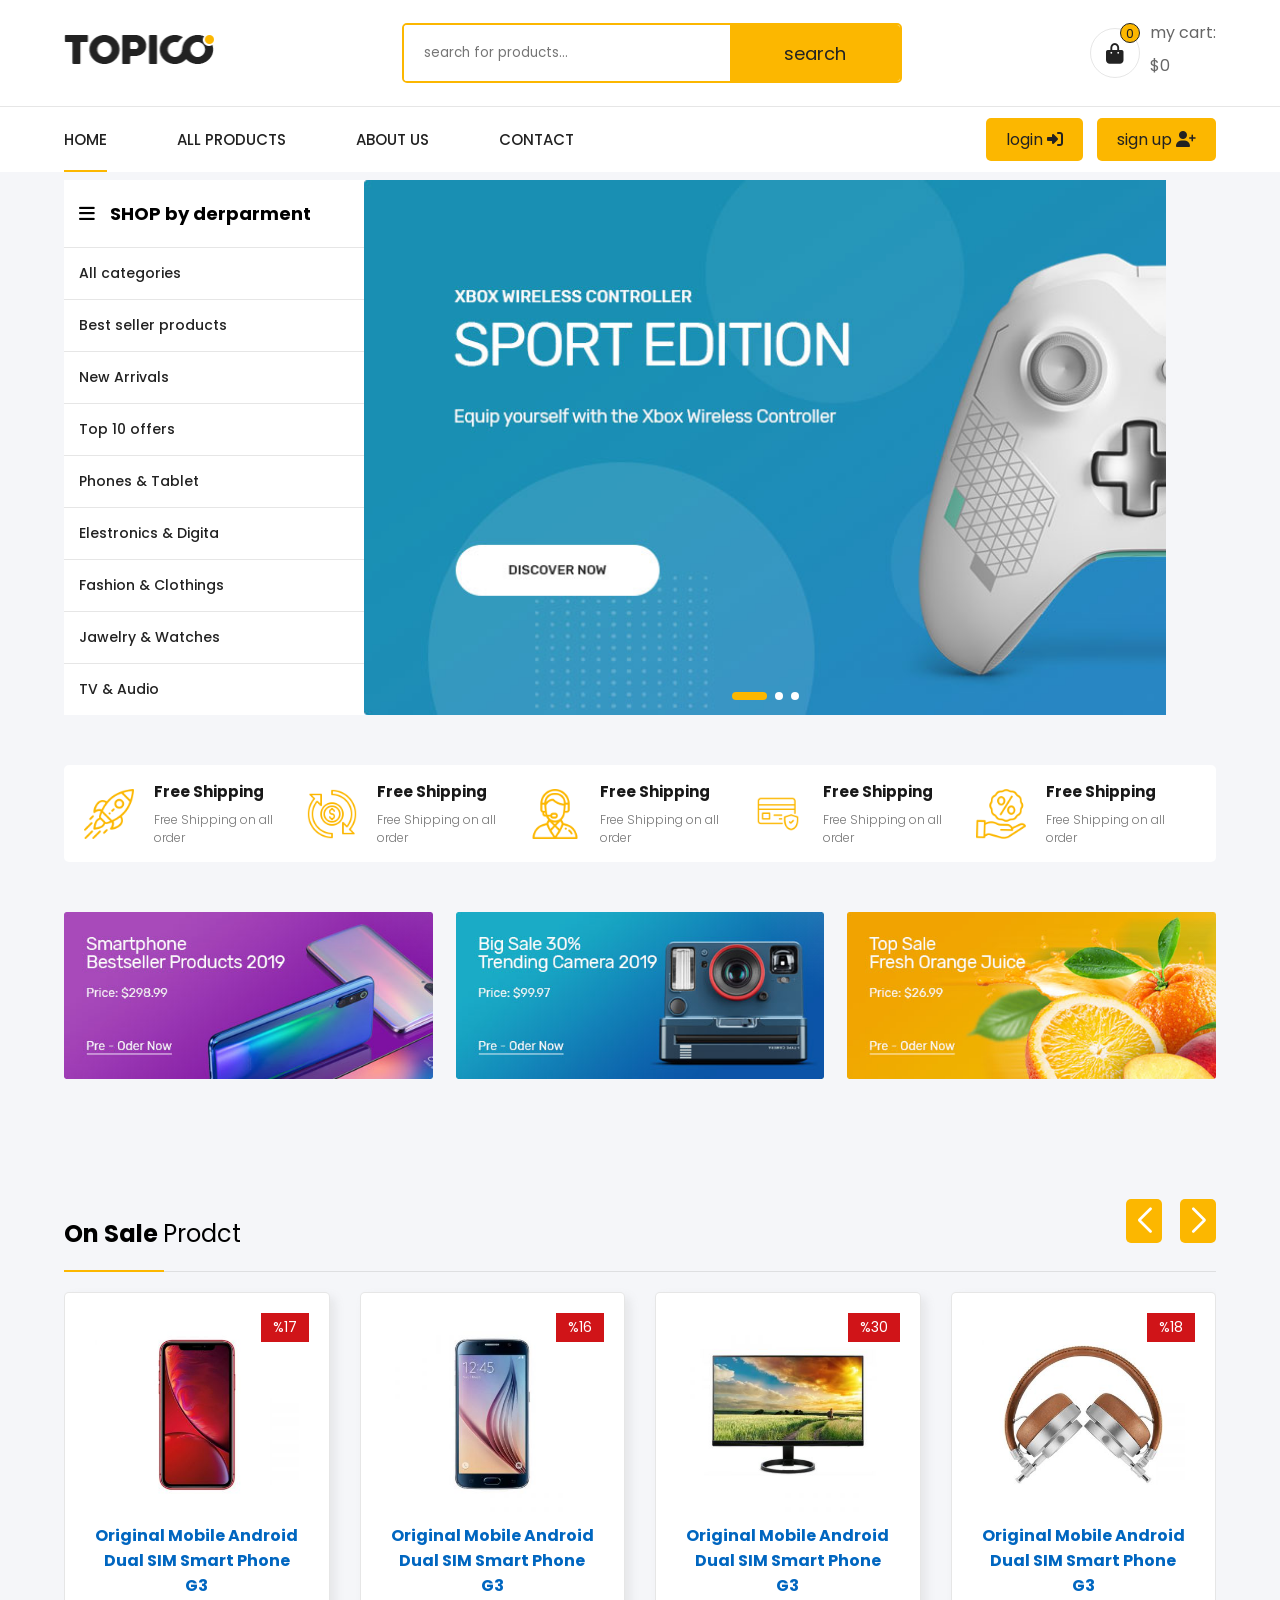
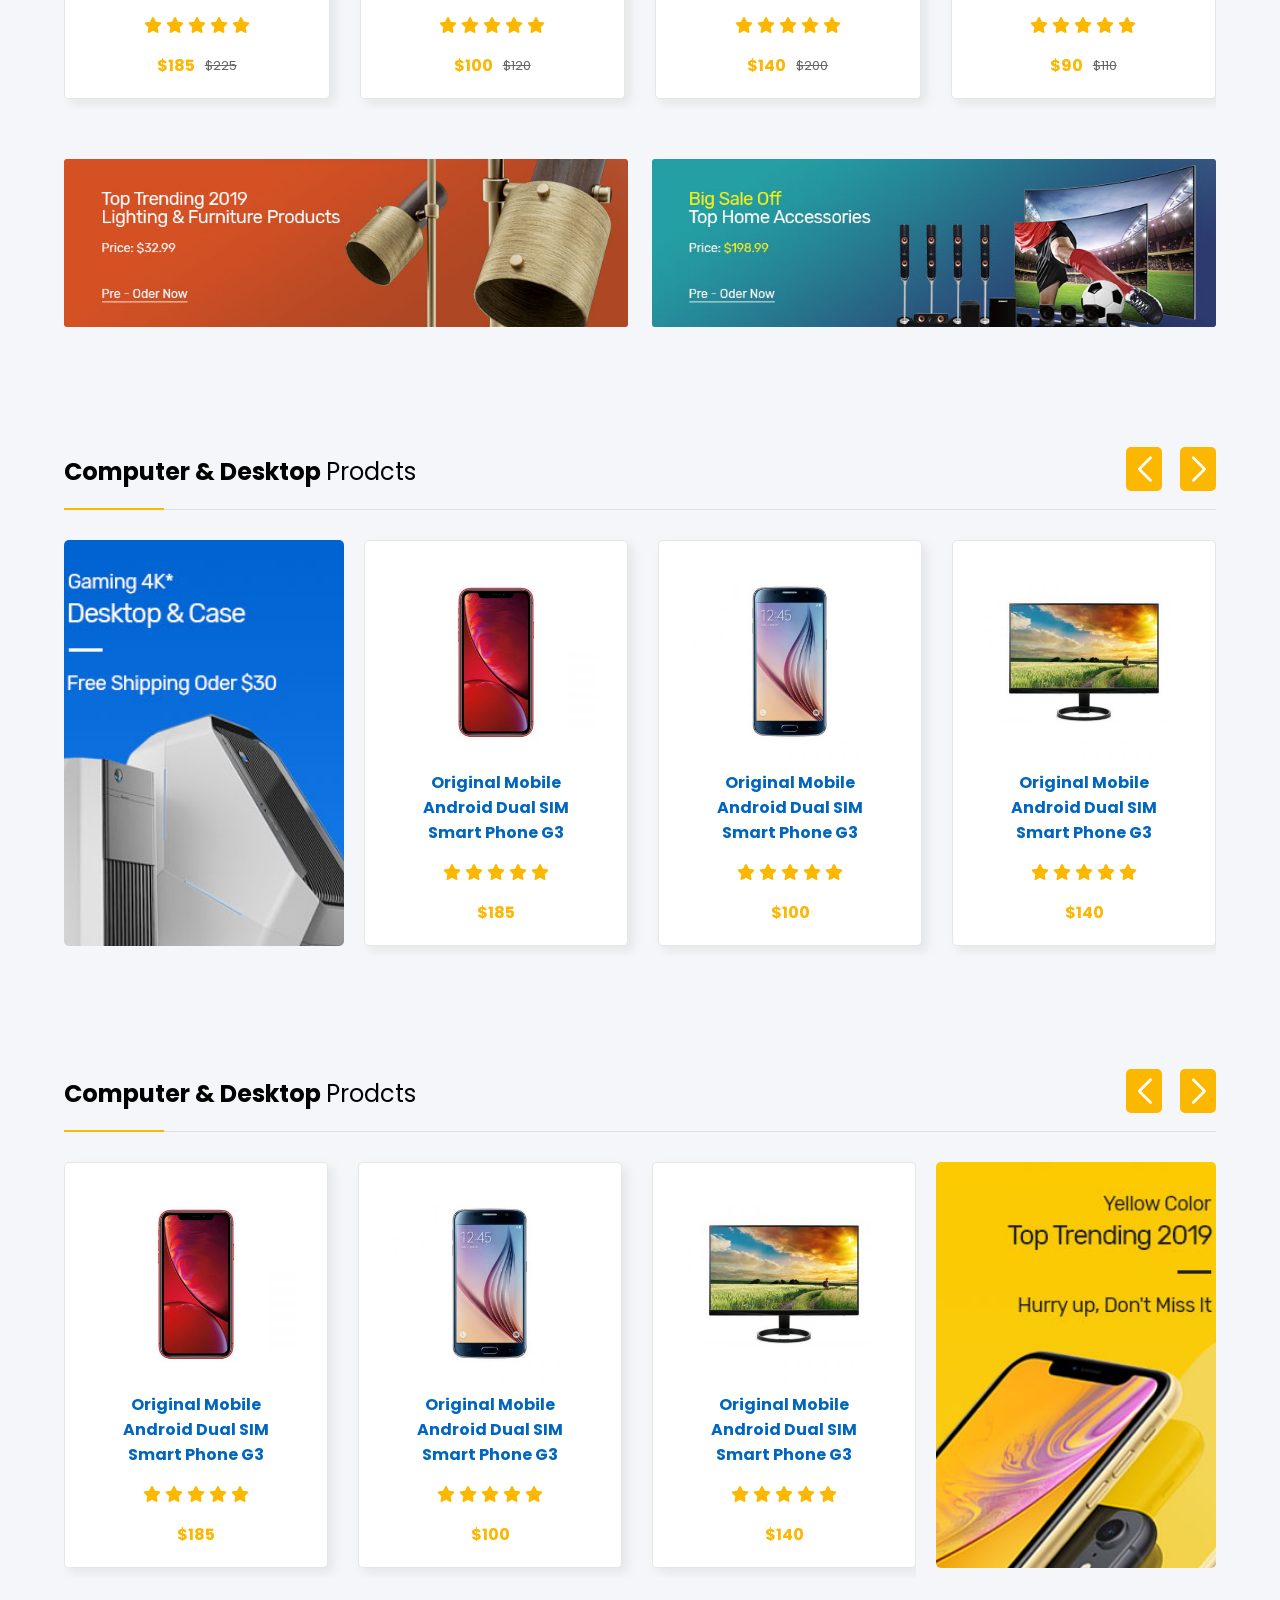
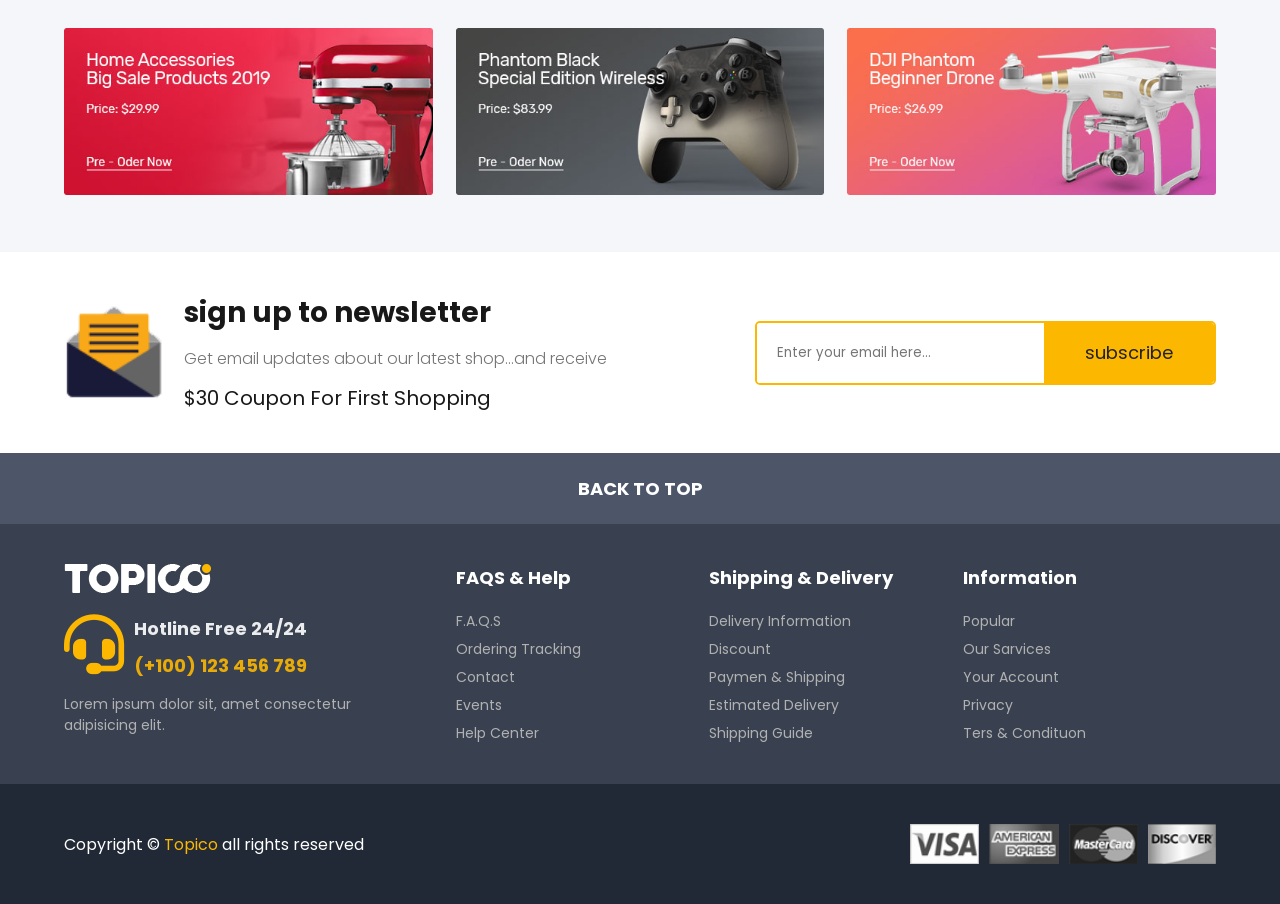
<file: index.html>
<!DOCTYPE html>
<html lang="en">

<head>
  <meta charset="UTF-8">
  <meta name="viewport" content="width=device-width, initial-scale=1.0">
  <!-- fil css -->
  <title>Topoco</title>
  <link rel="stylesheet" href="./css/styl.css">
  <!-- font awesom -->
  <link rel="stylesheet" href="https://cdnjs.cloudflare.com/ajax/libs/font-awesome/6.5.2/css/all.min.css">
  <!-- Link Swiper's CSS -->
  <link rel="stylesheet" href="https://cdn.jsdelivr.net/npm/swiper@11/swiper-bundle.min.css" />

</head>

<body>
  
  <header>
    <div class="container top-nav">
      <a href="index.html" class="logo"><img src="img/logo-black.png" alt=""></a>
      <form action="" class="search">
        <input type="search" placeholder="search for products...">
        <button type="submit">search</button>
      </form>
      <div class="cart_header">
        <div onclick=" open_cart()" class="icon_cart ">
          <i class="fa-solid fa-bag-shopping"></i>
          <span class="count_item">0</span>


        </div>
        <div class="tottal_price">
          <p>my cart:</p>
          <p class="price_cart_head">$0</p>
        </div>
      </div>
    </div>
    <nav>
      <div class="links container">
        <i onclick=" open_menu()" class="fa-solid fa-bars btn_open_menu"></i>
        <ul id="menu">
          <span onclick=" close_menu()"  class="bg_overley"></span>
          <i onclick=" close_menu()" class="fa-regular fa-circle-xmark btn_close_menu"></i>
          <img class="logo_menu" src="img/logo-black.png" alt="">

          <li class="active"><a href="index.html">home</a></li>
          <li><a href="all_products.html">all products</a></li>
          <li><a href="about.html">about us</a></li>
          <li><a href="contact.html">contact</a></li>
        </ul>
        <div class="ioging_signup">
          <a href="login.html">login <i class="fa-solid fa-right-to-bracket"></i></a>
          <a href="signup_page.html">sign up <i class="fa-solid fa-user-plus"></i></a>

        </div>
      </div>
    </nav>
  </header>

  <div class="cart">
    <div class="top_cart">
        <h3>my cart <span class="count_item_cart">(0 Item in cart)</span></h3>
        <span onclick="close_cart()" class="close_cart"><i class="fa-regular fa-circle-xmark"></i></span>
    </div>
    <div class="items_in_cart"></div>
    <div class="bottom_cart">
        <div class="tottal">
            <p>cart subtotal</p>
            <p class="price_cart_total">$0</p>
        </div>
        <div class="button_cart">
            <a href="checkout.html" class="btn_cart">proceed to checkout</a>
            <button onclick="close_cart()" class="btn_cart trans_bg">shop more</button>
        </div>
    </div>
</div>                                                                                                               





  <section class="slider">
    <div class="container">
      <div class="side_bar">
        <h2><i class="fa-solid fa-bars"></i>SHOP by derparment</h2>

        <a href="#">All categories</a>
        <a href="#">Best seller products</a>
        <a href="#">New Arrivals</a>
        <a href="#">Top 10 offers</a>
        <a href="#">Phones & Tablet</a>
        <a href="#">Elestronics & Digita</a>
        <a href="#">Fashion & Clothings</a>
        <a href="#">Jawelry & Watches</a>
        <a href="#">TV & Audio</a>
      </div>

      <!-- Swiper -->
      <div class="slide-swp mySwiper">
        <div class="swiper-wrapper">
          <div class="swiper-slide">
            <a href="#"> <img src="img/slider-01.jpg" alt=""> </a>
          </div>
          <div class="swiper-slide">
            <a href="#"> <img src="img/slider-02.jpg" alt=""> </a>
          </div>
          <div class="swiper-slide">
            <a href="#"> <img src="img/slider-03.jpg" alt=""> </a>
          </div>

        </div>
        <div class="swiper-pagination"></div>
      </div>

    </div>
  </section>


  <section class="featurs">
    <div class="container">
      <div class="feature_item">
        <img src="img/features1.png" alt="">
        <div class="text">
          <h4>Free Shipping</h4>
          <p>Free Shipping on all order</p>
        </div>
      </div>

      <div class="feature_item">
        <img src="img/features2.png" alt="">
        <div class="text">
          <h4>Free Shipping</h4>
          <p>Free Shipping on all order</p>
        </div>
      </div>
      <div class="feature_item">
        <img src="img/features3.png" alt="">
        <div class="text">
          <h4>Free Shipping</h4>
          <p>Free Shipping on all order</p>
        </div>
      </div>
      <div class="feature_item">
        <img src="img/features4.png" alt="">
        <div class="text">
          <h4>Free Shipping</h4>
          <p>Free Shipping on all order</p>
        </div>
      </div>
      <div class="feature_item">
        <img src="img/features5.png" alt="">
        <div class="text">
          <h4>Free Shipping</h4>
          <p>Free Shipping on all order</p>
        </div>
      </div>
    </div>
  </section>


  <section class="banner">
    <div class="container">

      <div class="banner_img">
        <div class="galass_hover"></div>
        <a href="#"> </a>
        <img src="img/banner/banner-1.jpg" alt="">

      </div>
      <div class="banner_img">
        <div class="galass_hover"></div>
        <a href="#"></a>
        <img src="img/banner/banner-2.jpg" alt="">

      </div>
      <div class="banner_img">
        <div class="galass_hover"></div>
        <a href="#"> </a>
        <img src="img/banner/banner-3.jpg" alt="">

      </div>
    </div>
  </section>

  <section class="slide slide_sale">
    <div class="container">

      <div class="sale_sec mySwiper">

        <div class="top_slide">
          <h2>on sale <span>prodct</span></h2>
        </div>

        <div id="swiper_items_sale" class="products swiper-wrapper">




        </div>



        <div class="swiper-button-next btn_swip"></div>
        <div class="swiper-button-prev btn_swip"></div>



      </div>
    </div>
  </section>


  <section class="banner banner_big">
    <div class="container">


      <div class="banner_img">
        <div class="galass_hover"></div>
        <a href="#"></a>
        <img src="img/banner/banner-4.jpg" alt="">

      </div>
      <div class="banner_img">
        <div class="galass_hover"></div>
        <a href="#"> </a>
        <img src="img/banner/banner-5.jpg" alt="">

      </div>
    </div>
  </section>



  <section class="slide slide_product">
    <div class="container">
      <div class="top_slide">
        <h2>Computer & Desktop <span>prodcts</span></h2>
      </div>
      <div class="slide_with_img">

        <div class="categ_img">
          <a href="#"><img src="img/banner/banner-sm-1.jpg" alt=""></a>
        </div>

        <div class="product_swip mySwiper">
          <div class="products othre_product_swiper swiper-wrapper" id="othre_product_swiper">

          </div>

          <div class="swiper-button-next btn_swip"></div>
          <div class="swiper-button-prev btn_swip"></div>

        </div>


      </div>

    </div>
  </section>




  <section class="slide slide_product">
    <div class="container">
      <div class="top_slide">
        <h2>Computer & Desktop <span>prodcts</span></h2>
      </div>
      <div class="slide_with_img">



        <div class="product_swip mySwiper">
          <div class="products othre_product_swiper swiper-wrapper" id="othre_product_swiper2">

          </div>

          <div class="swiper-button-next btn_swip"></div>
          <div class="swiper-button-prev btn_swip"></div>

        </div>

        <div class="categ_img">
          <a href="#"><img src="img/banner/banner-sm-2.jpg" alt=""></a>
        </div>
      </div>

    </div>
  </section>

  <section class="banner">
    <div class="container">

      <div class="banner_img">
        <div class="galass_hover"></div>
        <a href="#"> </a>
        <img src="img/banner/banner-6.jpg" alt="">

      </div>
      <div class="banner_img">
        <div class="galass_hover"></div>
        <a href="#"></a>
        <img src="img/banner/banner-7.jpg" alt="">

      </div>
      <div class="banner_img">
        <div class="galass_hover"></div>
        <a href="#"> </a>
        <img src="img/banner/banner-8.jpg" alt="">

      </div>
    </div>
  </section>

  <div class="newslertter">
    <div class="container">
      <div class="text">
        <img src="img/icon_email.png" alt="">
        <div class="content">
          <h4>sign up to newsletter</h4>
          <p>Get email updates about our latest shop...and receive</p>
          <h6>$30 Coupon For First Shopping</h6>
        </div>
      </div>

      <form action="" class="newslertter_form">
        <input type="email" placeholder="Enter your email here...">
        <button type="submit">subscribe</button>
      </form>
    </div>
  </div>

  <div class="back_to_top">
    <p>back to top</p>
  </div>

  <footer>
  <div><div class="container">
        <div class="big_row">
            <img src="img/logo-white.png" alt="">
            <div class="hotline">
                <i class="fa-solid fa-headset"></i>
                <div class="text">
                    <h5>Hotline Free 24/24</h5>
                    <h6>(+100) 123 456 789</h6>
                </div>
            </div>


            <p>Lorem ipsum dolor sit, amet consectetur adipisicing elit.</p>
        </div>

    
    <div class="row">
        <h4>FAQS & Help</h4>
        <div class="links">
            <a href="#">F.A.Q.S</a>
            <a href="#">Ordering Tracking</a>
            <a href="#">Contact</a>
            <a href="#">Events</a>
            <a href="#">Help Center</a>
        </div>
    </div>
    <div class="row">
        <h4>Shipping & Delivery</h4>
        <div class="links">
            <a href="#">Delivery Information</a>
            <a href="#">Discount</a>
            <a href="#">Paymen & Shipping</a>
            <a href="#">Estimated Delivery</a>
            <a href="#">Shipping Guide</a>
        </div>
    </div>
    <div class="row">
        <h4>Information</h4>
        <div class="links">
            <a href="#">Popular</a>
            <a href="#">Our Sarvices</a>
            <a href="#">Your Account</a>
            <a href="#">Privacy</a>
            <a href="#">Ters & Condituon</a>
        </div>
   </div>






  </div>

      
    <div class="bottom_footer">
      <div class="container">
        <p>Copyright &copy; <span>Topico</span> all rights reserved</p>

        <div class="payment_img">
          <img src="img/payment-1.png" alt="">
          <img src="img/payment-2.png" alt="">
          <img src="img/payment-3.png" alt="">
          <img src="img/payment-4.png" alt="">
        </div>
      </div>
    </div>
  </div>
</footer>





  <!-- Swiper JS -->
  <script src="https://cdn.jsdelivr.net/npm/swiper@11/swiper-bundle.min.js"></script>


  <script src="js/Swiper.js"></script>
  <script src="js/main.js"></script>
  <script src="js/items_hom.js"></script>


</body>
</file>
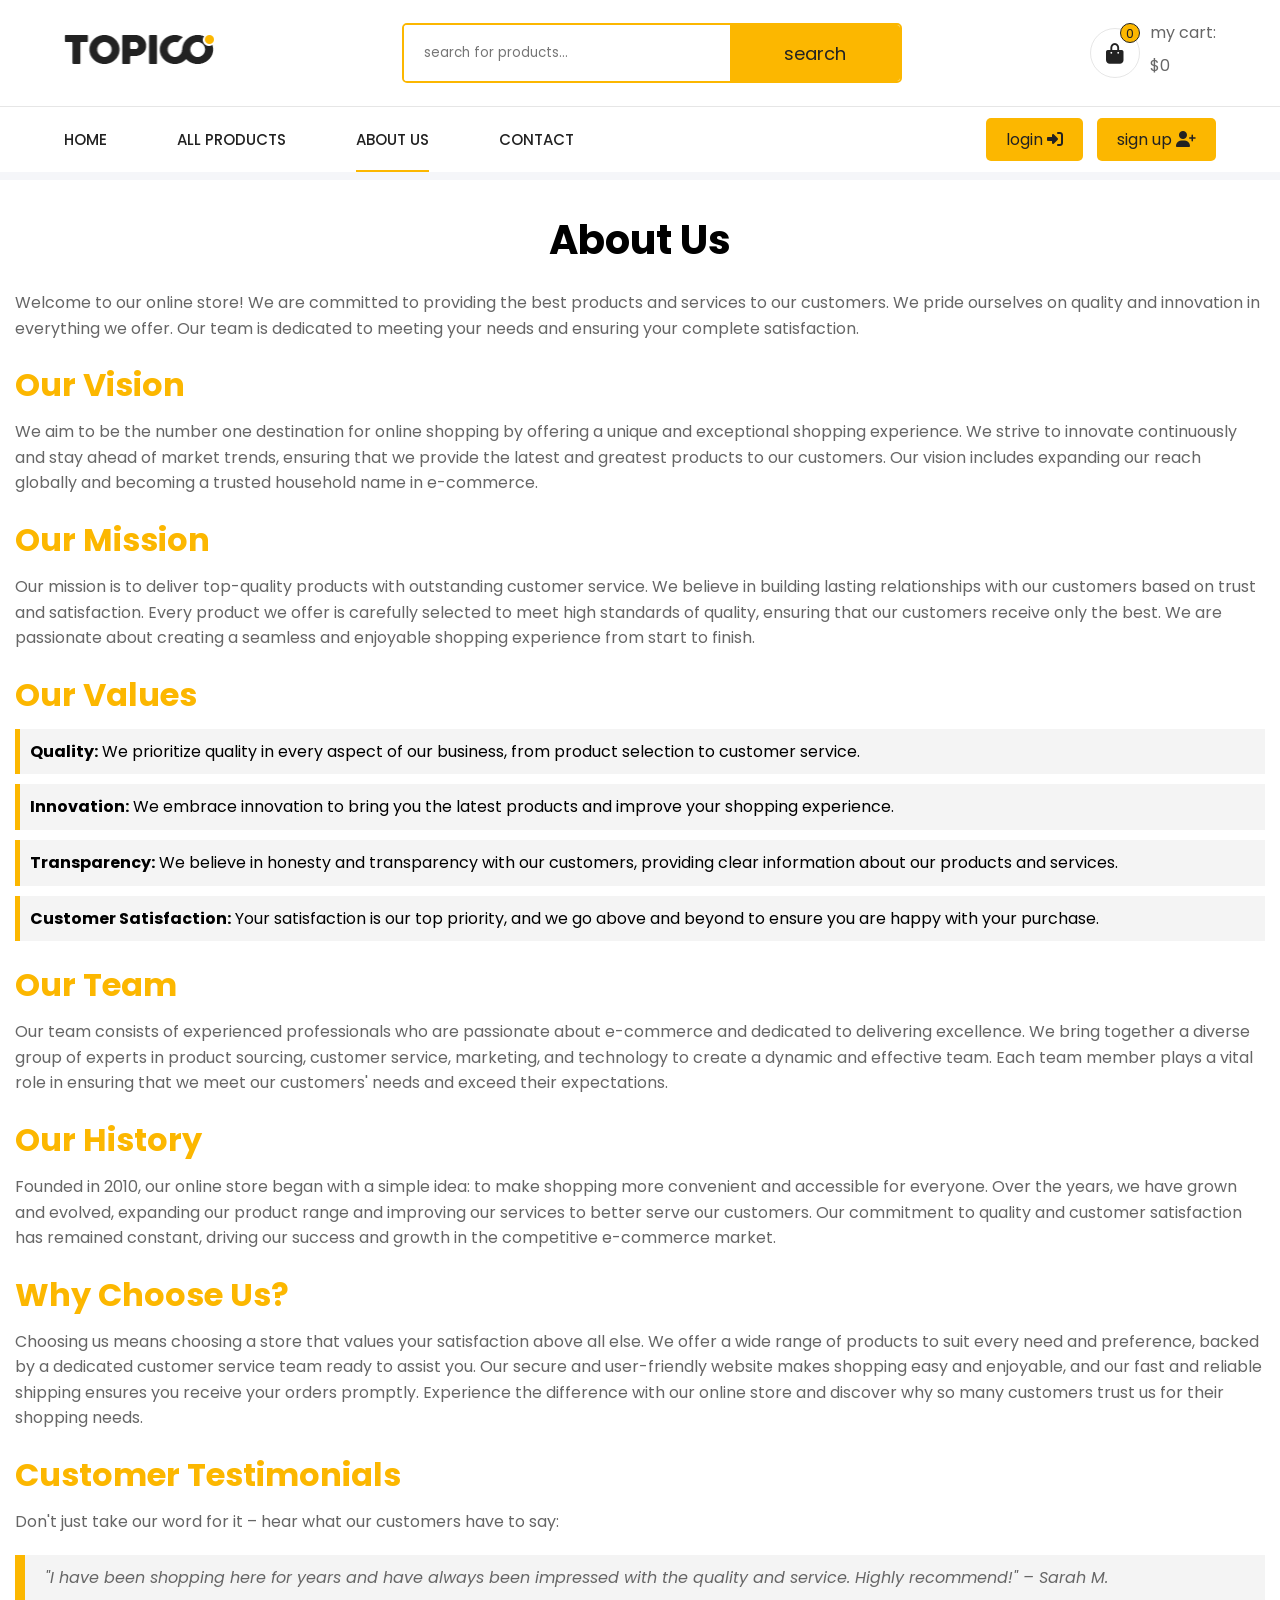
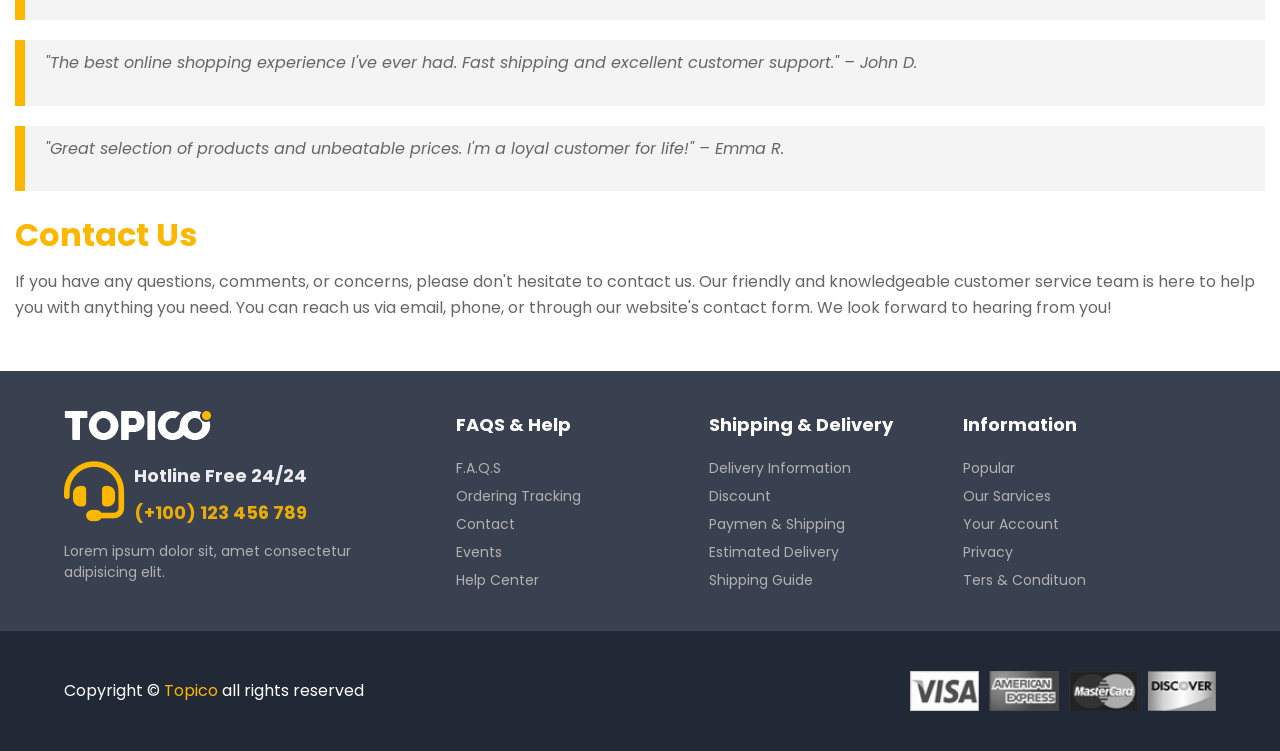
<file: about.html>
<!DOCTYPE html>
<html lang="en">

<head>
  <meta charset="UTF-8">
  <meta name="viewport" content="width=device-width, initial-scale=1.0">
  <title>Topoco</title>
  <!-- fil css -->
  <link rel="stylesheet" href="./css/styl.css">
  <!-- font awesom -->
  <link rel="stylesheet" href="https://cdnjs.cloudflare.com/ajax/libs/font-awesome/6.5.2/css/all.min.css">
  <!-- Link Swiper's CSS -->
  <link rel="stylesheet" href="https://cdn.jsdelivr.net/npm/swiper@11/swiper-bundle.min.css" />

</head>

<body>
  
  <header>
    <div class="container top-nav">
      <a href="#" class="logo"><img src="img/logo-black.png" alt=""></a>
      <form action="" class="search">
        <input type="search" placeholder="search for products...">
        <button type="submit">search</button>
      </form>
      <div class="cart_header">
        <div onclick=" open_cart()" class="icon_cart ">
          <i class="fa-solid fa-bag-shopping"></i>
          <span class="count_item">0</span>


        </div>
        <div class="tottal_price">
          <p>my cart:</p>
          <p class="price_cart_head">$0</p>
        </div>
      </div>
    </div>
    <nav>
      <div class="links container">
        <i onclick=" open_menu()" class="fa-solid fa-bars btn_open_menu"></i>
        <ul id="menu">
          <span onclick=" close_menu()"  class="bg_overley"></span>
          <i onclick=" close_menu()" class="fa-regular fa-circle-xmark btn_close_menu"></i>
          <img class="logo_menu" src="img/logo-black.png" alt="">
          <li ><a href="index.html">home</a></li>
          <li><a href="all_products.html">all products</a></li>
          <li class="active"><a href="about.html">about us</a></li>
          <li><a href="contact.html">contact</a></li>
        </ul>
        <div class="ioging_signup">
          <a href="#">login <i class="fa-solid fa-right-to-bracket"></i></a>
          <a href="#">sign up <i class="fa-solid fa-user-plus"></i></a>

        </div>
      </div>
    </nav>
  </header>





  <section class="about-us">
    <div class="container-1">
        <h1>About Us</h1>
        <p>Welcome to our online store! We are committed to providing the best products and services to our customers. We pride ourselves on quality and innovation in everything we offer. Our team is dedicated to meeting your needs and ensuring your complete satisfaction.</p>
        
        <h2>Our Vision</h2>
        <p>We aim to be the number one destination for online shopping by offering a unique and exceptional shopping experience. We strive to innovate continuously and stay ahead of market trends, ensuring that we provide the latest and greatest products to our customers. Our vision includes expanding our reach globally and becoming a trusted household name in e-commerce.</p>
        
        <h2>Our Mission</h2>
        <p>Our mission is to deliver top-quality products with outstanding customer service. We believe in building lasting relationships with our customers based on trust and satisfaction. Every product we offer is carefully selected to meet high standards of quality, ensuring that our customers receive only the best. We are passionate about creating a seamless and enjoyable shopping experience from start to finish.</p>
        
        <h2>Our Values</h2>
        <ul>
            <li><strong>Quality:</strong> We prioritize quality in every aspect of our business, from product selection to customer service.</li>
            <li><strong>Innovation:</strong> We embrace innovation to bring you the latest products and improve your shopping experience.</li>
            <li><strong>Transparency:</strong> We believe in honesty and transparency with our customers, providing clear information about our products and services.</li>
            <li><strong>Customer Satisfaction:</strong> Your satisfaction is our top priority, and we go above and beyond to ensure you are happy with your purchase.</li>
        </ul>
        
        <h2>Our Team</h2>
        <p>Our team consists of experienced professionals who are passionate about e-commerce and dedicated to delivering excellence. We bring together a diverse group of experts in product sourcing, customer service, marketing, and technology to create a dynamic and effective team. Each team member plays a vital role in ensuring that we meet our customers' needs and exceed their expectations.</p>
        
        <h2>Our History</h2>
        <p>Founded in 2010, our online store began with a simple idea: to make shopping more convenient and accessible for everyone. Over the years, we have grown and evolved, expanding our product range and improving our services to better serve our customers. Our commitment to quality and customer satisfaction has remained constant, driving our success and growth in the competitive e-commerce market.</p>
        
        <h2>Why Choose Us?</h2>
        <p>Choosing us means choosing a store that values your satisfaction above all else. We offer a wide range of products to suit every need and preference, backed by a dedicated customer service team ready to assist you. Our secure and user-friendly website makes shopping easy and enjoyable, and our fast and reliable shipping ensures you receive your orders promptly. Experience the difference with our online store and discover why so many customers trust us for their shopping needs.</p>
        
        <h2>Customer Testimonials</h2>
        <p>Don't just take our word for it – hear what our customers have to say:</p>
        <blockquote>
            <p>"I have been shopping here for years and have always been impressed with the quality and service. Highly recommend!" – Sarah M.</p>
        </blockquote>
        <blockquote>
            <p>"The best online shopping experience I've ever had. Fast shipping and excellent customer support." – John D.</p>
        </blockquote>
        <blockquote>
            <p>"Great selection of products and unbeatable prices. I'm a loyal customer for life!" – Emma R.</p>
        </blockquote>
        
        <h2>Contact Us</h2>
        <p>If you have any questions, comments, or concerns, please don't hesitate to contact us. Our friendly and knowledgeable customer service team is here to help you with anything you need. You can reach us via email, phone, or through our website's contact form. We look forward to hearing from you!</p>
    </div>
</section>
  
  <footer>
  <div><div class="container">
        <div class="big_row">
            <img src="img/logo-white.png" alt="">
            <div class="hotline">
                <i class="fa-solid fa-headset"></i>
                <div class="text">
                    <h5>Hotline Free 24/24</h5>
                    <h6>(+100) 123 456 789</h6>
                </div>
            </div>


            <p>Lorem ipsum dolor sit, amet consectetur adipisicing elit.</p>
        </div>

    
    <div class="row">
        <h4>FAQS & Help</h4>
        <div class="links">
            <a href="#">F.A.Q.S</a>
            <a href="#">Ordering Tracking</a>
            <a href="#">Contact</a>
            <a href="#">Events</a>
            <a href="#">Help Center</a>
        </div>
    </div>
    <div class="row">
        <h4>Shipping & Delivery</h4>
        <div class="links">
            <a href="#">Delivery Information</a>
            <a href="#">Discount</a>
            <a href="#">Paymen & Shipping</a>
            <a href="#">Estimated Delivery</a>
            <a href="#">Shipping Guide</a>
        </div>
    </div>
    <div class="row">
        <h4>Information</h4>
        <div class="links">
            <a href="#">Popular</a>
            <a href="#">Our Sarvices</a>
            <a href="#">Your Account</a>
            <a href="#">Privacy</a>
            <a href="#">Ters & Condituon</a>
        </div>
   </div>






  </div>

      
    <div class="bottom_footer">
      <div class="container">
        <p>Copyright &copy; <span>Topico</span> all rights reserved</p>

        <div class="payment_img">
          <img src="img/payment-1.png" alt="">
          <img src="img/payment-2.png" alt="">
          <img src="img/payment-3.png" alt="">
          <img src="img/payment-4.png" alt="">
        </div>
      </div>
    </div>
  </div>
</footer>





  <!-- Swiper JS -->
  <script src="https://cdn.jsdelivr.net/npm/swiper@11/swiper-bundle.min.js"></script>


  <script src="js/Swiper.js"></script>
  <script src="js/main.js"></script>
  <script src="js/items_hom.js"></script>


</body>
</file>
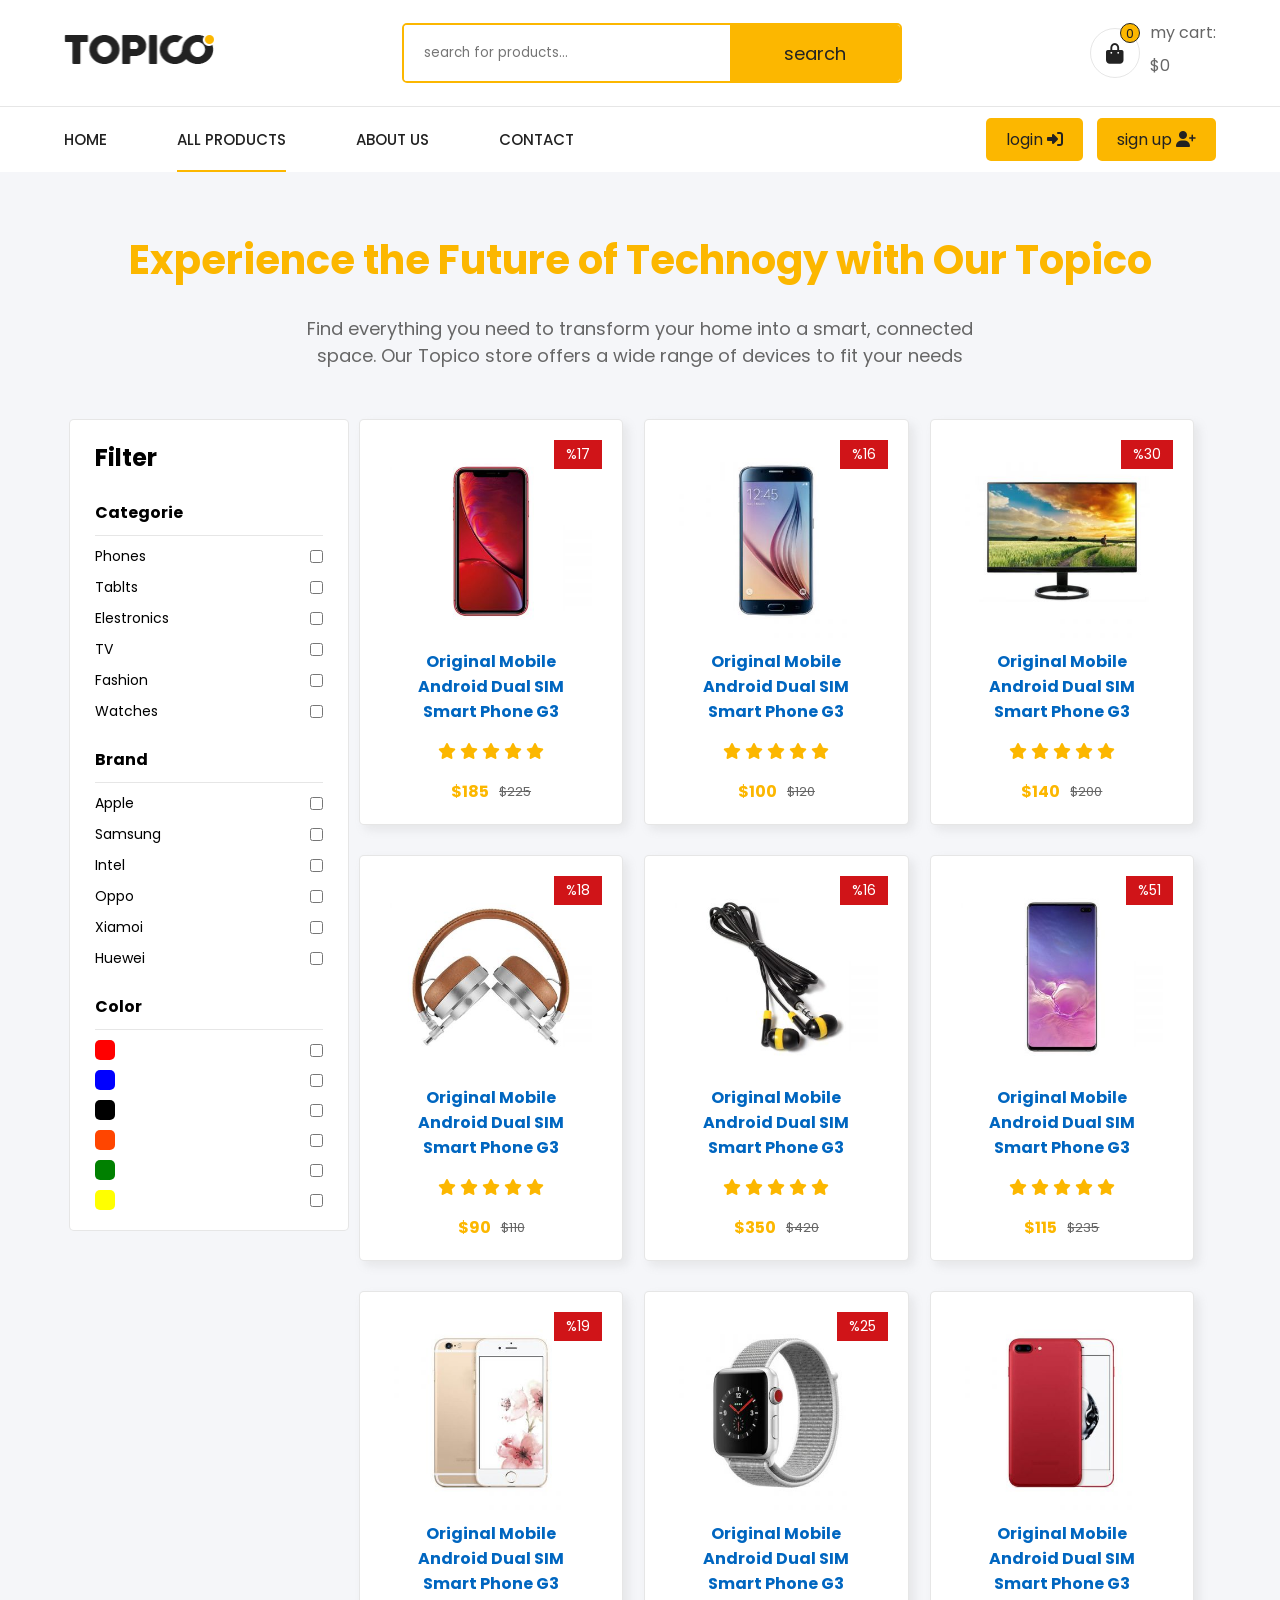
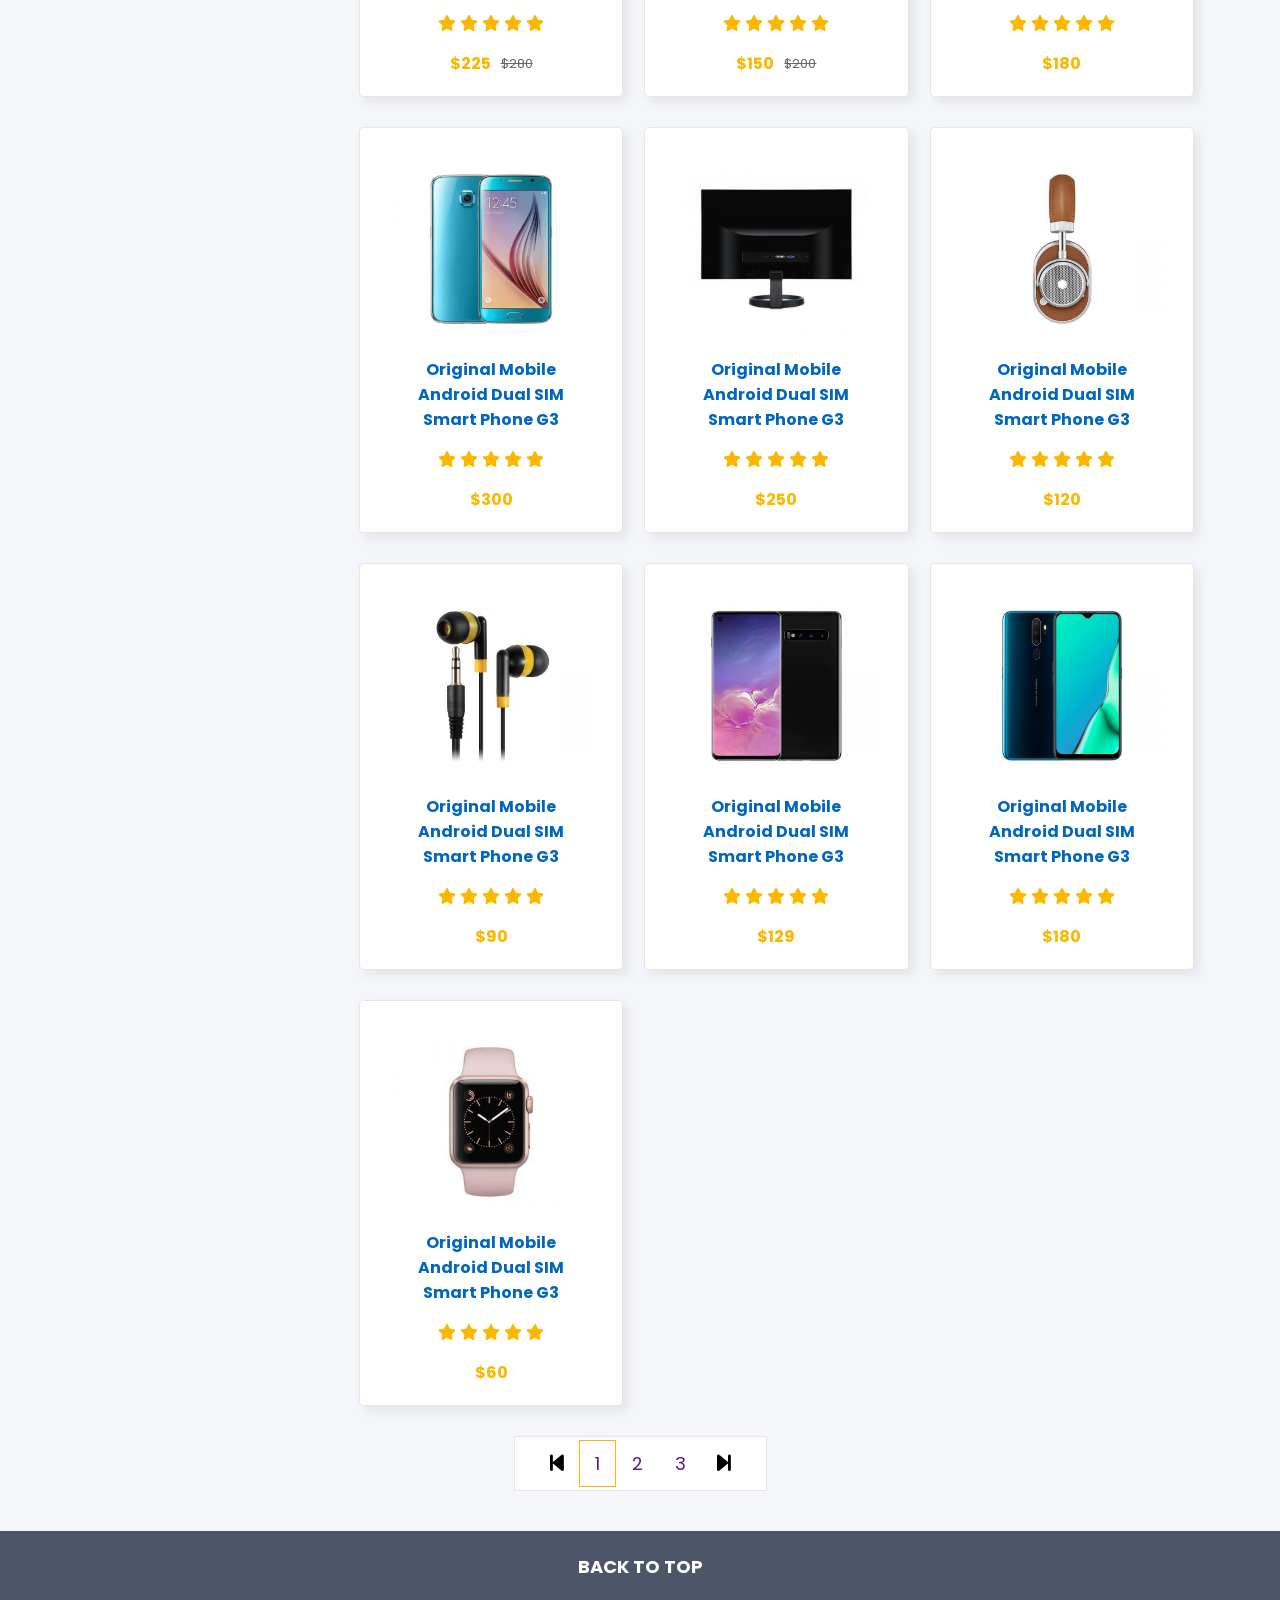
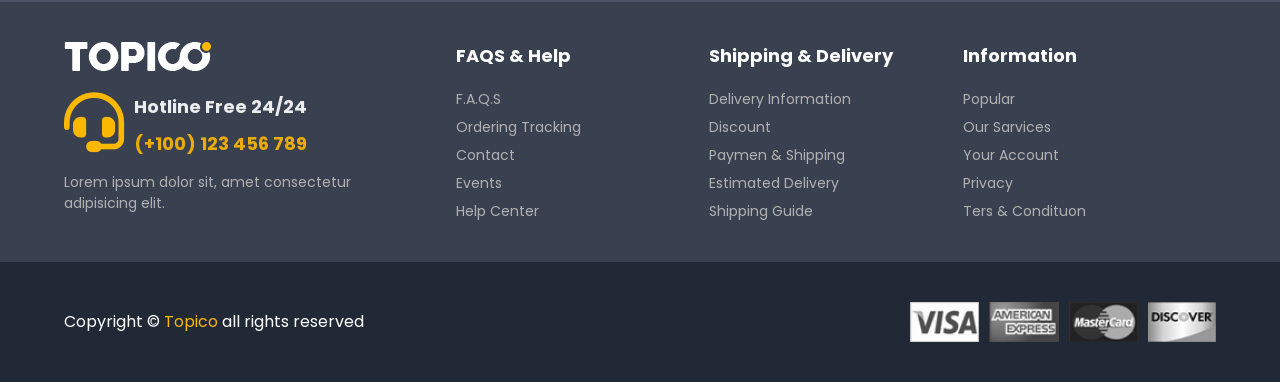
<file: all_products.html>
<!DOCTYPE html>
<html lang="en">

<head>
  <meta charset="UTF-8">
  <meta name="viewport" content="width=device-width, initial-scale=1.0">
  <title>Topoco</title>
  <!-- fil css -->
  <link rel="stylesheet" href="./css/styl.css">
  <!-- font awesom -->
  <link rel="stylesheet" href="https://cdnjs.cloudflare.com/ajax/libs/font-awesome/6.5.2/css/all.min.css">


</head>

<body>
  
  <header>
    <div class="container top-nav">
      <a href="index.html" class="logo"><img src="img/logo-black.png" alt=""></a>
      <form action="" class="search">
        <input type="search" placeholder="search for products...">
        <button type="submit">search</button>
      </form>
      <div class="cart_header">
        <div onclick=" open_cart()" class="icon_cart ">
          <i class="fa-solid fa-bag-shopping"></i>
          <span class="count_item">0</span>


        </div>
        <div class="tottal_price">
          <p>my cart:</p>
          <p class="price_cart_head">$0</p>
        </div>
      </div>
    </div>
    <nav>
      <div class="links container">
        <i onclick=" open_menu()" class="fa-solid fa-bars btn_open_menu"></i>
        <ul id="menu">
          <span onclick=" close_menu()"  class="bg_overley"></span>
          <i onclick=" close_menu()" class="fa-regular fa-circle-xmark btn_close_menu"></i>
          <img class="logo_menu" src="img/logo-black.png" alt="">

          <li ><a href="index.html">home</a></li>
          <li class="active"><a href="all_products.html">all products</a></li>
          <li><a href="about.html">about us</a></li>
          <li><a href="contact.html">contact</a></li>
        </ul>
        <div class="ioging_signup">
          <a href="login.html">login <i class="fa-solid fa-right-to-bracket"></i></a>
          <a href="signup_page.html">sign up <i class="fa-solid fa-user-plus"></i></a>

        </div>
      </div>
    </nav>
  </header>

  <div class="cart">
    <div class="top_cart">
        <h3>my cart <span class="count_item_cart">(0 Item in cart)</span></h3>
        <span onclick="close_cart()" class="close_cart"><i class="fa-regular fa-circle-xmark"></i></span>
    </div>
    <div class="items_in_cart"></div>
    <div class="bottom_cart">
        <div class="tottal">
            <p>cart subtotal</p>
            <p class="price_cart_total">$0</p>
        </div>
        <div class="button_cart">
            <a href="checkout.html" class="btn_cart">proceed to checkout</a>
            <button onclick="close_cart()" class="btn_cart trans_bg">shop more</button>
        </div>
    </div>
</div>
<div class="top_page">
    <div class="container">
        <h1>Experience the Future of Technogy with Our Topico</h1>
        <p>Find everything you need to
           transform your home into 
           a smart, connected space. Our
           Topico store offers a wide range of devices to fit your needs</p>
    </div>
</div>

<section class="all_products">
    <div class="container">
        
      <span class="btn_filter" onclick=" open_close_filter()">
      filter <i class="fa-solid fa-filter"></i>
      </span>


        <div class="filter">
           <h2>filter</h2>
           <div class="filter_item">
            <h4>categorie</h4>
            <div class="contanier">


              <div class="item">
                <span>Phones</span>
                <input type="checkbox">
              </div>

             
              <div class="item">
                <span>Tablts</span>
                <input type="checkbox">
              </div>

              <div class="item">
                <span>Elestronics</span>
                <input type="checkbox">
              </div>
              <div class="item">
                <span>TV</span>
                <input type="checkbox">
              </div>
              <div class="item">
                <span>Fashion</span>
                <input type="checkbox">
              </div>

              <div class="item">
                <span>Watches</span>
                <input type="checkbox">
              </div>

            </div>
           </div>


             <div class="filter_item">  
            <h4>Brand</h4>
            <div class="contanier">


              <div class="item">
                <span>Apple</span>
                <input type="checkbox">
              </div>

             
              <div class="item">
                <span>samsung</span>
                <input type="checkbox">
              </div>

              <div class="item">
                <span>intel</span>
                <input type="checkbox">
              </div>
              <div class="item">
                <span>oppo</span>
                <input type="checkbox">
              </div>
              <div class="item">
                <span>Xiamoi</span>
                <input type="checkbox">
              </div>

              <div class="item">
                <span>Huewei</span>
                <input type="checkbox">
              </div>

            </div>
           </div> 





           <div class="filter_item">  
            <h4>color</h4>
            <div class="contanier">


              <div class="item">
                <span class="color" style="background: red;"></span>
                <input type="checkbox">
              </div>



              
              <div class="item">
                <span class="color" style="background: blue;"></span>
                <input type="checkbox">
              </div>


              
              <div class="item">
                <span class="color" style="background: black;"></span>
                <input type="checkbox">
              </div>


              
              <div class="item">
                <span class="color" style="background: orangered;"></span>
                <input type="checkbox">
              </div>

              
              <div class="item">
                <span class="color" style="background: green;"></span>
                <input type="checkbox">
              </div>


                  
              <div class="item">
                <span class="color" style="background: yellow;"></span>
                <input type="checkbox">
              </div>

        

            </div>
           </div> 
        </div>







        <div id="products_dev" class="products_dev">

        </div>
    </div>


    <div class="pagination">
      <span class="btn_page prev"><i class="fa-solid fa-backward-step" ></i></span>
     <a href=""> <span class="mun_page active">1</span></a>
     <a href=""> <span class="mun_page">2</span></a>
     <a href=""> <span class="mun_page ">3</span></a>
      <span class="btn_page next"><i class="fa-solid fa-forward-step" ></i></span>
    </div>
</section>






  <div class="back_to_top">
    <p>back to top</p>
  </div>

  <footer>
  <div><div class="container">
        <div class="big_row">
            <img src="img/logo-white.png" alt="">
            <div class="hotline">
                <i class="fa-solid fa-headset"></i>
                <div class="text">
                    <h5>Hotline Free 24/24</h5>
                    <h6>(+100) 123 456 789</h6>
                </div>
            </div>


            <p>Lorem ipsum dolor sit, amet consectetur adipisicing elit.</p>
        </div>

    
    <div class="row">
        <h4>FAQS & Help</h4>
        <div class="links">
            <a href="#">F.A.Q.S</a>
            <a href="#">Ordering Tracking</a>
            <a href="#">Contact</a>
            <a href="#">Events</a>
            <a href="#">Help Center</a>
        </div>
    </div>
    <div class="row">
        <h4>Shipping & Delivery</h4>
        <div class="links">
            <a href="#">Delivery Information</a>
            <a href="#">Discount</a>
            <a href="#">Paymen & Shipping</a>
            <a href="#">Estimated Delivery</a>
            <a href="#">Shipping Guide</a>
        </div>
    </div>
    <div class="row">
        <h4>Information</h4>
        <div class="links">
            <a href="#">Popular</a>
            <a href="#">Our Sarvices</a>
            <a href="#">Your Account</a>
            <a href="#">Privacy</a>
            <a href="#">Ters & Condituon</a>
        </div>
   </div>






  </div>

      
    <div class="bottom_footer">
      <div class="container">
        <p>Copyright &copy; <span>Topico</span> all rights reserved</p>

        <div class="payment_img">
          <img src="img/payment-1.png" alt="">
          <img src="img/payment-2.png" alt="">
          <img src="img/payment-3.png" alt="">
          <img src="img/payment-4.png" alt="">
        </div>
      </div>
    </div>
  </div>
</footer>





  <script src="js/main.js"></script>
  <script src="js/all_products.js"></script>
 


</body>
</file>
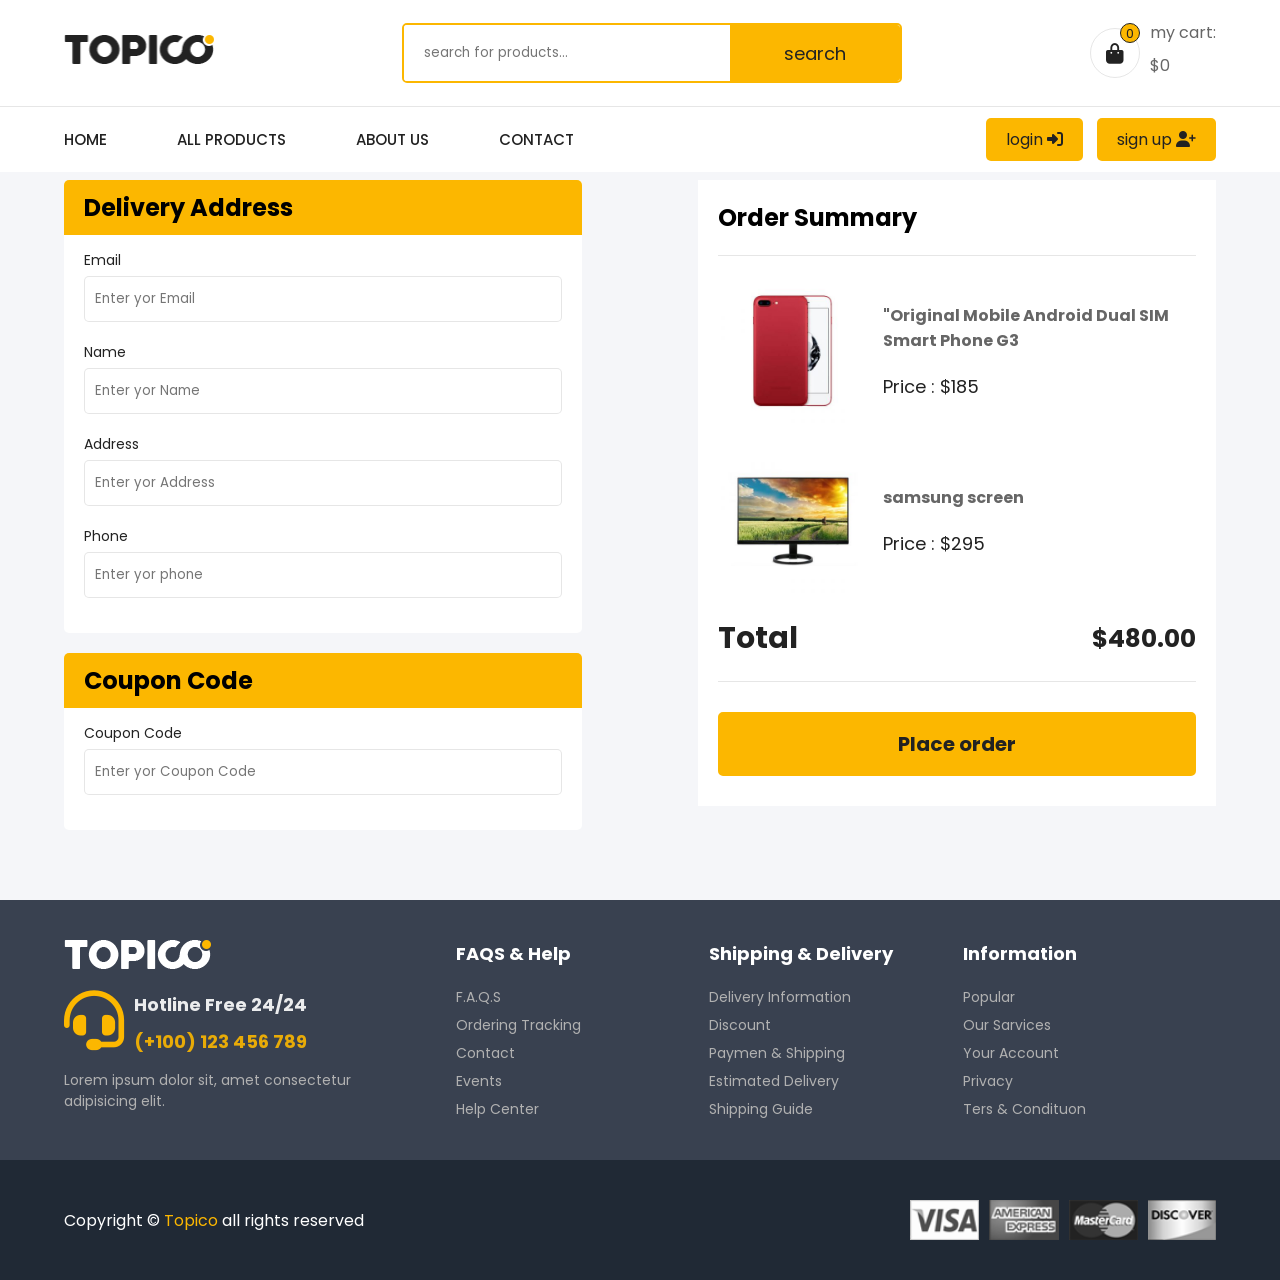
<file: checkout.html>
<!DOCTYPE html>
<html lang="en">

<head>
  <meta charset="UTF-8">
  <meta name="viewport" content="width=device-width, initial-scale=1.0">
  <title>Topoco</title>
  <!-- fil css -->
  <link rel="stylesheet" href="./css/styl.css">
  <!-- font awesom -->
  <link rel="stylesheet" href="https://cdnjs.cloudflare.com/ajax/libs/font-awesome/6.5.2/css/all.min.css">


</head>

<body>
  
  <header>
    <div class="container top-nav">
      <a href="index.html" class="logo"><img src="img/logo-black.png" alt=""></a>
      <form action="" class="search">
        <input type="search" placeholder="search for products...">
        <button type="submit">search</button>
      </form>
      <div class="cart_header">
        <div onclick=" open_cart()" class="icon_cart ">
          <i class="fa-solid fa-bag-shopping"></i>
          <span class="count_item">0</span>


        </div>
        <div class="tottal_price">
          <p>my cart:</p>
          <p class="price_cart_head">$0</p>
        </div>
      </div>
    </div>
    <nav>
      <div class="links container">
        <i onclick=" open_menu()" class="fa-solid fa-bars btn_open_menu"></i>
        <ul id="menu">
          <span onclick=" close_menu()"  class="bg_overley"></span>
          <i onclick=" close_menu()" class="fa-regular fa-circle-xmark btn_close_menu"></i>
          <img class="logo_menu" src="img/logo-black.png" alt="">

          <li ><a href="index.html">home</a></li>
          <li ><a href="all_products.html">all products</a></li>
          <li><a href="about.html">about us</a></li>
          <li><a href="contact.html">contact</a></li>
        </ul>
        <div class="ioging_signup">
          <a href="login.html">login <i class="fa-solid fa-right-to-bracket"></i></a>
          <a href="signup_page.html">sign up <i class="fa-solid fa-user-plus"></i></a>

        </div>
      </div>
    </nav>
  </header>

  <div class="cart">
    <div class="top_cart">
        <h3>my cart <span class="count_item_cart">(0 Item in cart)</span></h3>
        <span onclick="close_cart()" class="close_cart"><i class="fa-regular fa-circle-xmark"></i></span>
    </div>
    <div class="items_in_cart"></div>
    <div class="bottom_cart">
        <div class="tottal">
            <p>cart subtotal</p>
            <p class="price_cart_total">$0</p>
        </div>
        <div class="button_cart">
            <a href="checkout.html" class="btn_cart">proceed to checkout</a>
            <button onclick="close_cart()" class="btn_cart trans_bg">shop more</button>
        </div>
    </div>
</div>

<section class="checkout">
    <div class="container">
     <form action="">
        <div class="address">
            <h2>Delivery Address</h2>

            <div class="inputs">
                <label for="">Email</label> 
                <input type="email" placeholder="Enter yor Email">

                <label for="">Name</label> 
                <input type="text" placeholder="Enter yor Name">

                <label for="">Address</label> 
                <input type="text" placeholder="Enter yor Address">

                <label for="">phone</label> 
                <input type="number" placeholder="Enter yor phone">
            </div>
        </div>


        <div class="coupon">
            <h2>Coupon Code</h2>
            <div class="inputs">
            <label for="">Coupon Code </label>
            <input type="text" placeholder="Enter yor Coupon Code">
        </div>
        
        </div>
     </form>


     <div class="ordersummary">

        <h1>Order Summary</h1>

        <div class="items">
            <div class="item_cart">
                <img src="img/product/product-1.jpg" alt="">

                <div class="content">
                    <h4>"Original Mobile Android Dual SIM Smart Phone G3</h4>
                    <p class="price_cart">Price : <span>$185</span></p>
                </div>
            </div>


            <div class="item_cart">
                <img src="img/product/product3.jpg" alt="">

                <div class="content">
                    <h4>samsung screen</h4>
                    <p class="price_cart">Price : <span>$295</span></p>
                </div>
            </div>

            <div class="total">
                <p>total</p>
                <span>$480.00</span>
            </div>
            <div class="button_div">
                <button>Place order</button>
            </div>
        </div>
     </div>
    </div>
</section>


  <footer>
  <div><div class="container">
        <div class="big_row">
            <img src="img/logo-white.png" alt="">
            <div class="hotline">
                <i class="fa-solid fa-headset"></i>
                <div class="text">
                    <h5>Hotline Free 24/24</h5>
                    <h6>(+100) 123 456 789</h6>
                </div>
            </div>


            <p>Lorem ipsum dolor sit, amet consectetur adipisicing elit.</p>
        </div>

    
    <div class="row">
        <h4>FAQS & Help</h4>
        <div class="links">
            <a href="#">F.A.Q.S</a>
            <a href="#">Ordering Tracking</a>
            <a href="#">Contact</a>
            <a href="#">Events</a>
            <a href="#">Help Center</a>
        </div>
    </div>
    <div class="row">
        <h4>Shipping & Delivery</h4>
        <div class="links">
            <a href="#">Delivery Information</a>
            <a href="#">Discount</a>
            <a href="#">Paymen & Shipping</a>
            <a href="#">Estimated Delivery</a>
            <a href="#">Shipping Guide</a>
        </div>
    </div>
    <div class="row">
        <h4>Information</h4>
        <div class="links">
            <a href="#">Popular</a>
            <a href="#">Our Sarvices</a>
            <a href="#">Your Account</a>
            <a href="#">Privacy</a>
            <a href="#">Ters & Condituon</a>
        </div>
   </div>






  </div>

      
    <div class="bottom_footer">
      <div class="container">
        <p>Copyright &copy; <span>Topico</span> all rights reserved</p>

        <div class="payment_img">
          <img src="img/payment-1.png" alt="">
          <img src="img/payment-2.png" alt="">
          <img src="img/payment-3.png" alt="">
          <img src="img/payment-4.png" alt="">
        </div>
      </div>
    </div>
  </div>
</footer>





  <script src="js/main.js"></script>

 


</body>
</file>
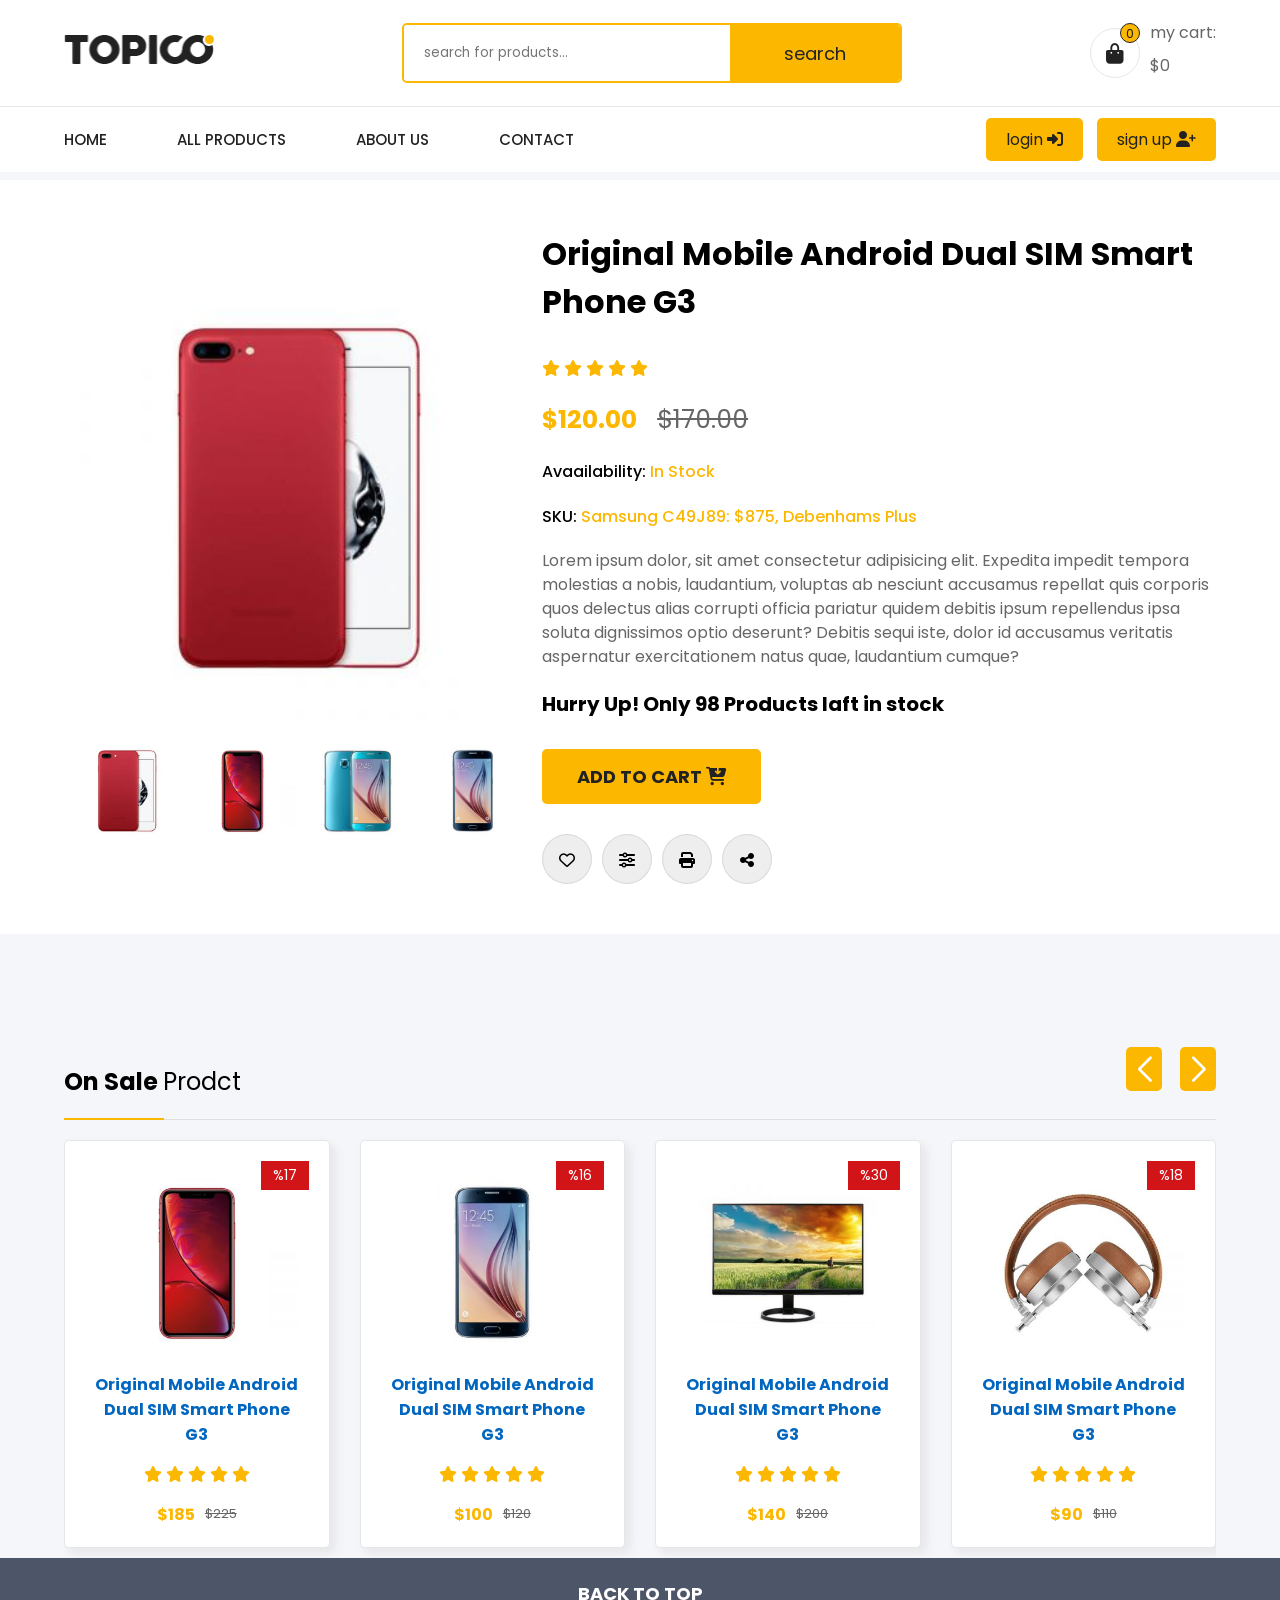
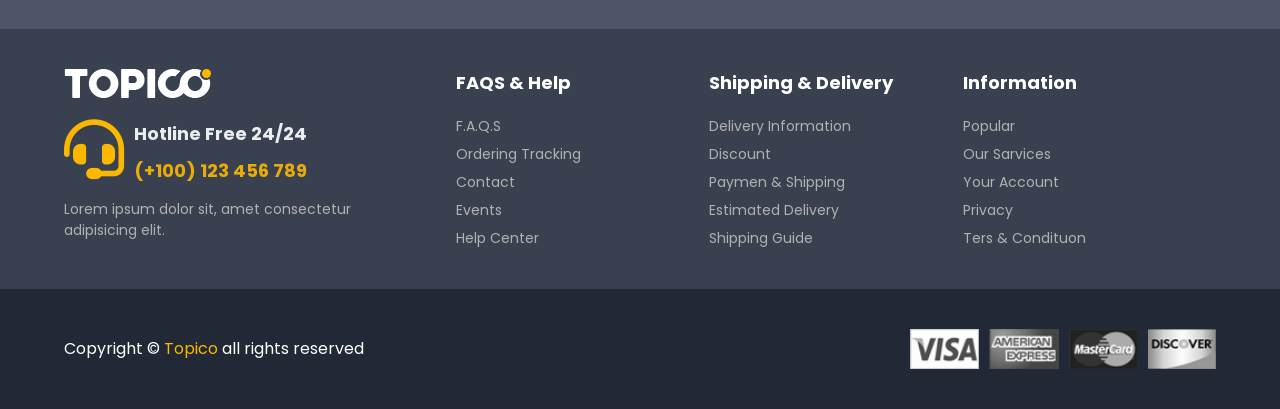
<file: item.html>
<!DOCTYPE html>
<html lang="en">

<head>
  <meta charset="UTF-8">
  <meta name="viewport" content="width=device-width, initial-scale=1.0">
  <title>Topoco</title>
  <!-- fil css -->
  <link rel="stylesheet" href="./css/styl.css">
  <!-- font awesom -->
  <link rel="stylesheet" href="https://cdnjs.cloudflare.com/ajax/libs/font-awesome/6.5.2/css/all.min.css">
  <!-- Link Swiper's CSS -->
  <link rel="stylesheet" href="https://cdn.jsdelivr.net/npm/swiper@11/swiper-bundle.min.css" />

</head>

<body>
  
  <header>
    <div class="container top-nav">
      <a href="#" class="logo"><img src="img/logo-black.png" alt=""></a>
      <form action="" class="search">
        <input type="search" placeholder="search for products...">
        <button type="submit">search</button>
      </form>
      <div class="cart_header">
        <div onclick=" open_cart()" class="icon_cart ">
          <i class="fa-solid fa-bag-shopping"></i>
          <span class="count_item">0</span>


        </div>
        <div class="tottal_price">
          <p>my cart:</p>
          <p class="price_cart_head">$0</p>
        </div>
      </div>
    </div>
    <nav>
      <div class="links container">
        <i onclick=" open_menu()" class="fa-solid fa-bars btn_open_menu"></i>
        <ul id="menu">
          <span onclick=" close_menu()"  class="bg_overley"></span>
          <i onclick=" close_menu()" class="fa-regular fa-circle-xmark btn_close_menu"></i>
          <img class="logo_menu" src="img/logo-black.png" alt="">
          <li ><a href="index.html">home</a></li>
          <li><a href="all_products.html">all products</a></li>
          <li><a href="about.html">about us</a></li>
          <li><a href="contact.html">contact</a></li>
        </ul>
        <div class="ioging_signup">
          <a href="login.html">login <i class="fa-solid fa-right-to-bracket"></i></a>
          <a href="login.html">sign up <i class="fa-solid fa-user-plus"></i></a>

        </div>
      </div>
    </nav>
  </header>

  <div class="cart">
    <div class="top_cart">
        <h3>my cart <span class="count_item_cart">(0 Item in cart)</span></h3>
        <span onclick="close_cart()" class="close_cart"><i class="fa-regular fa-circle-xmark"></i></span>
    </div>
    <div class="items_in_cart"></div>
    <div class="bottom_cart">
        <div class="tottal">
            <p>cart subtotal</p>
            <p class="price_cart_total">$0</p>
        </div>
        <div class="button_cart">
            <a href="checkout.html" class="btn_cart">proceed to checkout</a>
            <button onclick="close_cart()" class="btn_cart trans_bg">shop more</button>
        </div>
    </div>
</div>

<div class="item_detail">
    <div class="container">



        <div class="img_item">
            <div class="big_img">
                <img id="bigimg" src="img/product/product-1.jpg" alt="">
            </div>
            <div class="sm_imgs">
                <img onclick=" changeItemImage(this.src)" src="img/product/product-1.jpg" alt="">
                <img onclick=" changeItemImage(this.src)"  src="img/product/product1.jpg" alt="">
                <img onclick=" changeItemImage(this.src)"  src="img/product/product-2.jpg" alt="">
                <img onclick=" changeItemImage(this.src)"  src="img/product/product2.jpg" alt="">
            </div>
        </div>


        <div class="details_item">
            <h1 class="name">Original Mobile Android Dual SIM Smart Phone G3</h1>
            <div class="star">
                <i class="fa-solid fa-star"></i>
                <i class="fa-solid fa-star"></i>
                <i class="fa-solid fa-star"></i>
                <i class="fa-solid fa-star"></i>
                <i class="fa-solid fa-star"></i>
            </div>
            <div class="price">
                <p><span>$120.00</span></p>
                <p class="old_price">$170.00</p>
            </div>
            <h5> Avaailability: <span>In Stock</span></h5>
            <h5>SKU: <span>Samsung C49J89: $875, Debenhams Plus</span></h5>
            <p class="text_p">Lorem ipsum dolor, sit amet consectetur adipisicing elit. Expedita impedit tempora
                 molestias a nobis, laudantium, voluptas ab nesciunt accusamus repellat quis corporis
                quos delectus alias corrupti officia pariatur quidem debitis ipsum repellendus
                ipsa soluta dignissimos optio deserunt? Debitis sequi iste, dolor id accusamus 
                veritatis aspernatur exercitationem natus quae, laudantium cumque?</p>
                <h4>Hurry Up! Only 98 Products laft in stock</h4>

                <button>add to cart <i class="fa-solid fa-cart-arrow-down"></i></button>
                <div class="icons">
                    <span> <i class="fa-regular fa-heart"></i></span>
                    <span> <i class="fa-solid fa-sliders"></i></span>
                    <span> <i class="fa-solid fa-print"></i></span>
                    <span><i class="fa-solid fa-share-nodes"></i></span>
                </div>
        </div>
    </div>
</div>


  <section class="slide slide_sale">
    <div class="container">

      <div class="sale_sec mySwiper">

        <div class="top_slide">
          <h2>on sale <span>prodct</span></h2>
        </div>

        <div id="swiper_items_sale" class="products swiper-wrapper">




        </div>



        <div class="swiper-button-next btn_swip"></div>
        <div class="swiper-button-prev btn_swip"></div>



      </div>
    </div>
  </section>


  <div class="back_to_top">
    <p>back to top</p>
  </div>

  <footer>
  <div><div class="container">
        <div class="big_row">
            <img src="img/logo-white.png" alt="">
            <div class="hotline">
                <i class="fa-solid fa-headset"></i>
                <div class="text">
                    <h5>Hotline Free 24/24</h5>
                    <h6>(+100) 123 456 789</h6>
                </div>
            </div>


            <p>Lorem ipsum dolor sit, amet consectetur adipisicing elit.</p>
        </div>

    
    <div class="row">
        <h4>FAQS & Help</h4>
        <div class="links">
            <a href="#">F.A.Q.S</a>
            <a href="#">Ordering Tracking</a>
            <a href="#">Contact</a>
            <a href="#">Events</a>
            <a href="#">Help Center</a>
        </div>
    </div>
    <div class="row">
        <h4>Shipping & Delivery</h4>
        <div class="links">
            <a href="#">Delivery Information</a>
            <a href="#">Discount</a>
            <a href="#">Paymen & Shipping</a>
            <a href="#">Estimated Delivery</a>
            <a href="#">Shipping Guide</a>
        </div>
    </div>
    <div class="row">
        <h4>Information</h4>
        <div class="links">
            <a href="#">Popular</a>
            <a href="#">Our Sarvices</a>
            <a href="#">Your Account</a>
            <a href="#">Privacy</a>
            <a href="#">Ters & Condituon</a>
        </div>
   </div>






  </div>

      
    <div class="bottom_footer">
      <div class="container">
        <p>Copyright &copy; <span>Topico</span> all rights reserved</p>

        <div class="payment_img">
          <img src="img/payment-1.png" alt="">
          <img src="img/payment-2.png" alt="">
          <img src="img/payment-3.png" alt="">
          <img src="img/payment-4.png" alt="">
        </div>
      </div>
    </div>
  </div>
</footer>





  <!-- Swiper JS -->
  <script src="https://cdn.jsdelivr.net/npm/swiper@11/swiper-bundle.min.js"></script>


  <script src="js/Swiper.js"></script>
  <script src="js/main.js"></script>
  <script src="js/items_hom.js"></script>


</body>
</file>
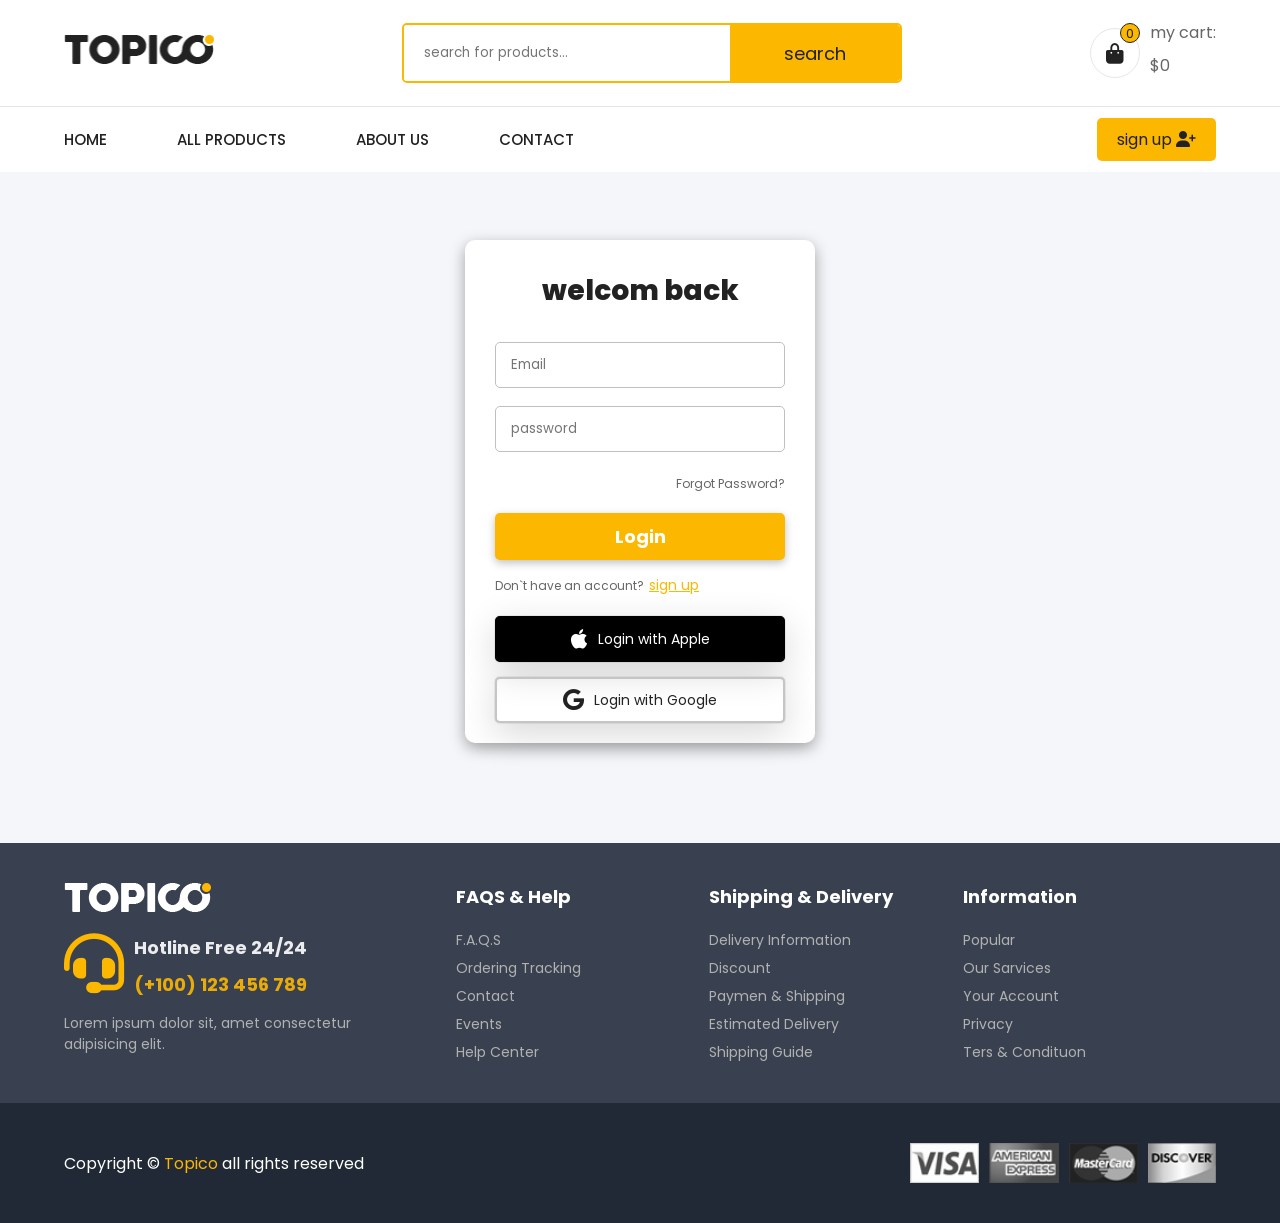
<file: login.html>
<!DOCTYPE html>
<html lang="en">

<head>
  <meta charset="UTF-8">
  <meta name="viewport" content="width=device-width, initial-scale=1.0">
  <title>Topoco</title>
  <!-- fil css -->
  <link rel="stylesheet" href="./css/styl.css">
  <link rel="stylesheet" href="./css/login_regs.css">
  <!-- font awesom -->
  <link rel="stylesheet" href="https://cdnjs.cloudflare.com/ajax/libs/font-awesome/6.5.2/css/all.min.css">


</head>

<body>
  
   
  <header>
    <div class="container top-nav">
      <a href="index.html" class="logo"><img src="img/logo-black.png" alt=""></a>
      <form action="" class="search">
        <input type="search" placeholder="search for products...">
        <button type="submit">search</button>
      </form>
      <div class="cart_header">
        <div onclick=" open_cart()" class="icon_cart ">
          <i class="fa-solid fa-bag-shopping"></i>
          <span class="count_item">0</span>


        </div>
        <div class="tottal_price">
          <p>my cart:</p>
          <p class="price_cart_head">$0</p>
        </div>
      </div>
    </div>
    <nav>
      <div class="links container">
        <i onclick=" open_menu()" class="fa-solid fa-bars btn_open_menu"></i>
        <ul id="menu">
          <span onclick=" close_menu()"  class="bg_overley"></span>
          <i onclick=" close_menu()" class="fa-regular fa-circle-xmark btn_close_menu"></i>
          <img class="logo_menu" src="img/logo-black.png" alt="">

          <li ><a href="index.html">home</a></li>
          <li><a href="all_products.html">all products</a></li>
          <li><a href="about.html">about us</a></li>
          <li><a href="contact.html">contact</a></li>
        </ul>
        <div class="ioging_signup">
          <a href="signup_page.html">sign up <i class="fa-solid fa-user-plus"></i></a>

        </div>
      </div>
    </nav>
  </header>

  <div class="cart">
    <div class="top_cart">
        <h3>my cart <span class="count_item_cart">(0 Item in cart)</span></h3>
        <span onclick="close_cart()" class="close_cart"><i class="fa-regular fa-circle-xmark"></i></span>
    </div>
    <div class="items_in_cart"></div>
    <div class="bottom_cart">
        <div class="tottal">
            <p>cart subtotal</p>
            <p class="price_cart_total">$0</p>
        </div>
        <div class="button_cart">
            <a href="checkout.html" class="btn_cart">proceed to checkout</a>
            <button onclick="close_cart()" class="btn_cart trans_bg">shop more</button>
        </div>
    </div>
</div>

<section class="sign sec_form">
  <div class="form_container">
    <p class="title">welcom back</p>
    <form action="" class="form">
      <input type="email" placeholder="Email">
      <input type="password" placeholder="password">
      <p class="page-link">
        <a href="#" class="page-link-label">Forgot Password?</a>
      </p>
      <button class="form-btn">Login</button>


    </form>

    <p class="sign-up-label">
      Don`t have an account? <a href="#" class="sign-up-link">sign up </a>
    </p>



   <div class="buttons-container">
    <div class="apple-login-buuton">
      <i class="fa-brands fa-apple"></i>
      <span>Login with Apple</span>
    </div>

    <div class="google-login-button">
      <i class="fa-brands fa-google"></i>
      <span>Login with Google</span>
    </div>
   </div>





  </div>
</section>



  <footer>
  <div><div class="container">
        <div class="big_row">
            <img src="img/logo-white.png" alt="">
            <div class="hotline">
                <i class="fa-solid fa-headset"></i>
                <div class="text">
                    <h5>Hotline Free 24/24</h5>
                    <h6>(+100) 123 456 789</h6>
                </div>
            </div>


            <p>Lorem ipsum dolor sit, amet consectetur adipisicing elit.</p>
        </div>

    
    <div class="row">
        <h4>FAQS & Help</h4>
        <div class="links">
            <a href="#">F.A.Q.S</a>
            <a href="#">Ordering Tracking</a>
            <a href="#">Contact</a>
            <a href="#">Events</a>
            <a href="#">Help Center</a>
        </div>
    </div>
    <div class="row">
        <h4>Shipping & Delivery</h4>
        <div class="links">
            <a href="#">Delivery Information</a>
            <a href="#">Discount</a>
            <a href="#">Paymen & Shipping</a>
            <a href="#">Estimated Delivery</a>
            <a href="#">Shipping Guide</a>
        </div>
    </div>
    <div class="row">
        <h4>Information</h4>
        <div class="links">
            <a href="#">Popular</a>
            <a href="#">Our Sarvices</a>
            <a href="#">Your Account</a>
            <a href="#">Privacy</a>
            <a href="#">Ters & Condituon</a>
        </div>
   </div>






  </div>

      
    <div class="bottom_footer">
      <div class="container">
        <p>Copyright &copy; <span>Topico</span> all rights reserved</p>

        <div class="payment_img">
          <img src="img/payment-1.png" alt="">
          <img src="img/payment-2.png" alt="">
          <img src="img/payment-3.png" alt="">
          <img src="img/payment-4.png" alt="">
        </div>
      </div>
    </div>
  </div>
</footer>





  <script src="js/main.js"></script>

 


</body>
</file>
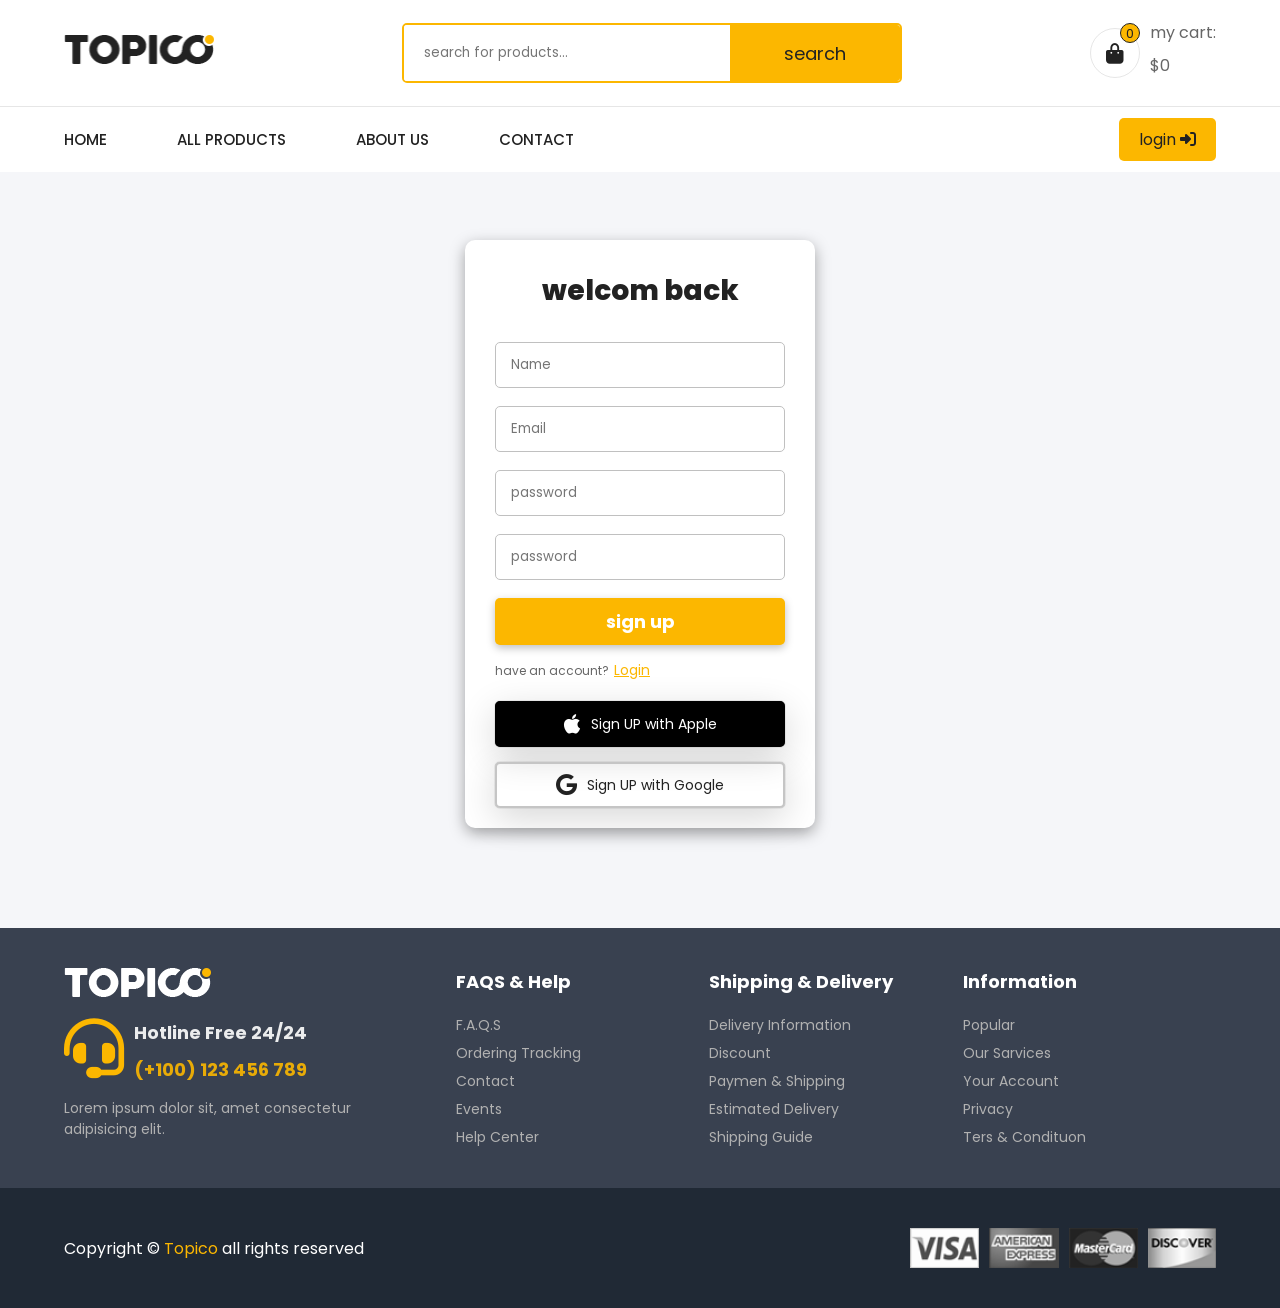
<file: signup_page.html>
<!DOCTYPE html>
<html lang="en">

<head>
  <meta charset="UTF-8">
  <meta name="viewport" content="width=device-width, initial-scale=1.0">
  <title>Topoco</title>
  <!-- fil css -->
  <link rel="stylesheet" href="./css/styl.css">
  <link rel="stylesheet" href="./css/login_regs.css">
  <!-- font awesom -->
  <link rel="stylesheet" href="https://cdnjs.cloudflare.com/ajax/libs/font-awesome/6.5.2/css/all.min.css">


</head>

<body>
  
    <header>
        <div class="container top-nav">
          <a href="index.html" class="logo"><img src="img/logo-black.png" alt=""></a>
          <form action="" class="search">
            <input type="search" placeholder="search for products...">
            <button type="submit">search</button>
          </form>
          <div class="cart_header">
            <div onclick=" open_cart()" class="icon_cart ">
              <i class="fa-solid fa-bag-shopping"></i>
              <span class="count_item">0</span>
    
    
            </div>
            <div class="tottal_price">
              <p>my cart:</p>
              <p class="price_cart_head">$0</p>
            </div>
          </div>
        </div>
        <nav>
          <div class="links container">
            <i onclick=" open_menu()" class="fa-solid fa-bars btn_open_menu"></i>
            <ul id="menu">
              <span onclick=" close_menu()"  class="bg_overley"></span>
              <i onclick=" close_menu()" class="fa-regular fa-circle-xmark btn_close_menu"></i>
              <img class="logo_menu" src="img/logo-black.png" alt="">
    
              <li ><a href="index.html">home</a></li>
              <li><a href="all_products.html">all products</a></li>
              <li><a href="about.html">about us</a></li>
              <li><a href="contact.html">contact</a></li>
            </ul>
            <div class="ioging_signup">
              <a href="login.html">login <i class="fa-solid fa-right-to-bracket"></i></a>
    
            </div>
          </div>
        </nav>
      </header>

  <div class="cart">
    <div class="top_cart">
        <h3>my cart <span class="count_item_cart">(0 Item in cart)</span></h3>
        <span onclick="close_cart()" class="close_cart"><i class="fa-regular fa-circle-xmark"></i></span>
    </div>
    <div class="items_in_cart"></div>
    <div class="bottom_cart">
        <div class="tottal">
            <p>cart subtotal</p>
            <p class="price_cart_total">$0</p>
        </div>
        <div class="button_cart">
            <a href="checkout.html" class="btn_cart">proceed to checkout</a>
            <button onclick="close_cart()" class="btn_cart trans_bg">shop more</button>
        </div>
    </div>
</div>

<section class="sign sec_form">
  <div class="form_container">
    <p class="title">welcom back</p>
    <form action="" class="form">
      <input type="text" placeholder="Name">
      <input type="email" placeholder="Email">
      <input type="password" placeholder="password">
      <input type="password" placeholder="password">
      
      <button class="form-btn">sign up </button>


    </form>

    <p class="sign-up-label">
      have an account? <a href="#" class="sign-up-link"> Login </a>
    </p>



   <div class="buttons-container">
    <div class="apple-login-buuton">
      <i class="fa-brands fa-apple"></i>
      <span>Sign UP with Apple</span>
    </div>

    <div class="google-login-button">
      <i class="fa-brands fa-google"></i>
      <span>Sign UP with Google</span>
    </div>
   </div>





  </div>
</section>



  <footer>
  <div><div class="container">
        <div class="big_row">
            <img src="img/logo-white.png" alt="">
            <div class="hotline">
                <i class="fa-solid fa-headset"></i>
                <div class="text">
                    <h5>Hotline Free 24/24</h5>
                    <h6>(+100) 123 456 789</h6>
                </div>
            </div>


            <p>Lorem ipsum dolor sit, amet consectetur adipisicing elit.</p>
        </div>

    
    <div class="row">
        <h4>FAQS & Help</h4>
        <div class="links">
            <a href="#">F.A.Q.S</a>
            <a href="#">Ordering Tracking</a>
            <a href="#">Contact</a>
            <a href="#">Events</a>
            <a href="#">Help Center</a>
        </div>
    </div>
    <div class="row">
        <h4>Shipping & Delivery</h4>
        <div class="links">
            <a href="#">Delivery Information</a>
            <a href="#">Discount</a>
            <a href="#">Paymen & Shipping</a>
            <a href="#">Estimated Delivery</a>
            <a href="#">Shipping Guide</a>
        </div>
    </div>
    <div class="row">
        <h4>Information</h4>
        <div class="links">
            <a href="#">Popular</a>
            <a href="#">Our Sarvices</a>
            <a href="#">Your Account</a>
            <a href="#">Privacy</a>
            <a href="#">Ters & Condituon</a>
        </div>
   </div>






  </div>

      
    <div class="bottom_footer">
      <div class="container">
        <p>Copyright &copy; <span>Topico</span> all rights reserved</p>

        <div class="payment_img">
          <img src="img/payment-1.png" alt="">
          <img src="img/payment-2.png" alt="">
          <img src="img/payment-3.png" alt="">
          <img src="img/payment-4.png" alt="">
        </div>
      </div>
    </div>
  </div>
</footer>





  <script src="js/main.js"></script>

 


</body>
</file>
<file: css/styl.css>
/*fonts*/
@import url('https://fonts.googleapis.com/css2?family=Poppins:ital,wght@0,100;0,200;0,300;0,400;0,500;0,600;0,700;0,800;0,900;1,100;1,200;1,300;1,400;1,500;1,600;1,700;1,800;1,900&display=swap');

* {
    padding: 0;
    margin: 0;
    box-sizing: border-box;
    text-decoration: none;
    list-style: none;
    font-family: "Poppins", sans-serif;

}

:root {
    --main-color: #fcb700;
    --dark-color: #222222;
    --parg-color: #666666;
    --dark-rad: #d01418;
    --border-color: #6666662a;
    --name-item: #0066c0;
}

body {
    background: #f5f6f9;
    margin-top: 180px;


}


p {
    color: var(--parg-color);

}

.container {
    width: 75%;
    margin: auto;


}

@media (max-width:1500px) {
    .container {
        width: 90%;



    }
}

/*header*/

header {
    position: fixed;
    top: 0;
    left: 0;
    right: 0;
    background: #fff;
    z-index: 1000;

}

header .top-nav {
    display: flex;
    justify-content: space-between;
    align-items: center;
    padding: 20px 0;

}

header .top-nav .logo img {
    width: 150px;
}

header .top-nav .search {
    width: 500px;
    border: 2px solid var(--main-color);
    position: relative;
    border-radius: 5px;
    overflow: hidden;
}

header .top-nav .search input {

    padding: 18px 175px 18px 20px;
    outline: none;
    border: none;
    width: 100%;

}

header .top-nav .search button {
    position: absolute;
    top: 0;
    right: 0;
    outline: none;
    border: none;
    width: 170px;
    background-color: var(--main-color);
    height: 100%;
    font-size: 18px;
    color: var(--dark-color);
    cursor: pointer;

}

header .top-nav .cart_header {
    display: flex;
    gap: 10px;
    align-items: center;

}

header .top-nav .cart_header i {
    color: var(--dark-color);
    font-size: 20px;
    border: 1px solid var(--border-color);
    width: 50px;
    height: 50px;
    text-align: center;
    line-height: 50px;
    border-radius: 50%;
    cursor: pointer;
    transition: 0.3s ease;

}

header .top-nav .cart_header i:hover {
    background-color: var(--main-color);
    color: #fff;
}

header .top-nav .cart_header .icon_cart {
    position: relative;
}

header .top-nav .cart_header .count_item {
    position: absolute;
    background: var(--main-color);
    width: 20px;
    height: 20px;
    border-radius: 50%;
    text-align: center;
    line-height: 20px;
    font-size: 13px;
    top: -5px;
    right: 0px;
    color: var(--border-color);
    border: 1px solid var(--dark-color);
}
header .top-nav .cart_header .icon_cart span{
    color: var(--dark-color);
}

header .top-nav .cart_header .tottal_price p {
    margin-bottom: 8px;
    

}

header nav {
    border-top: 1px solid var(--border-color);
}

header .links {
    display: flex;
    justify-content: space-between;
    align-items: center;

}

header .links ul {
    display: flex;
    gap: 70px;

}

header .links ul li a {

    color: var(--dark-color);
    text-transform: uppercase;
    font-weight: 500;
    font-size: 15px;

}

header .links ul li {
    position: relative;
    padding: 20px 0;

}

header .links ul li::after {
    content: '';
    position: absolute;
    bottom: 0;
    left: 0;
    width: 0;
    height: 2px;
    background: var(--main-color);
    transition: 0.3s ease-in-out;

}

header .links ul li.active::after,
header .links ul li:hover::after {
    width: 100%;
}

header .links .ioging_signup a {
    color: var(--dark-color);
    padding: 10px 20px;
    background-color: var(--main-color);
    margin-left: 10px;
    border-radius: 5px;

}

/* end header*/


/* cart */

.cart {
    position: fixed;
    top: 0;
    right: -400px;
    bottom: 0;
    background: #fff;
    z-index: 1100px;
    padding: 30px;
    border-left: 1px solid var(--border-color);
    display: flex;
    flex-direction: column;
    justify-content: space-between;
    width: 400px;
    transition: 0.3s ease;
    z-index: 1000;
}

.cart.active {
    right: 0;
}

.cart .top_cart {
    display: flex;
    align-items: center;
    justify-content: space-between;

}

.cart .top_cart .close_cart i {
    font-size: 35px;
    cursor: pointer;

}

.cart .top_cart h3 {
    font-size: 18px;

}

.cart .top_cart h3 span {

    font-size: 14px;
    color: var(--parg-color);
    font-weight: normal;

}

.cart .items_in_cart {
    padding: 20px 0;
    border-block: 1px solid var(--border-color);
    margin-block: 20px;
    height: 100%;

}

.cart.item_cart {
    display: flex;
    gap: 20px;
    align-items: center;
    justify-content: center;
    margin-bottom: 25px;
    position: relative;
}

.cart .item_cart :last-child {
    margin-bottom: 0;
}

.cart .item_cart img {
    width: 100px;
}

.cart .item_cart h4 {
    margin-bottom: 10px;
    font-weight: 500;
}


.cart .item_cart .delete_item {
    outline: none;
    border: none;
    margin-left: 300px;
    position: absolute;
    margin-top: -160px;
    transform: translateY(110px);
    cursor: pointer;
}

.cart .item_cart .delete_item i {
    font-size: 22px;
    cursor: pointer;
    transition: 0.3s;
}

.cart .item_cart .delete_item i:hover {
    color: var(--dark-rad);
    transform: scale(1.2);
}




.cart .bottom_cart .tottal {
    display: flex;
    justify-content: space-between;
    margin-bottom: 30px;
}

.cart .bottom_cart .tottal .price_cart_total {
    color: var(--main-color);
}

.cart .button_cart {
    display: flex;
    flex-direction: column;
    gap: 20px;


}


.cart .button_cart .btn_cart {
    border: 2px solid var(--main-color);
    border-radius: 5px;
    color: var(--dark-color);
    padding: 15px 0;
    text-align: center;
    font-size: 16px;
    text-transform: uppercase;
    cursor: pointer;
    background: var(--main-color);
    transition: 0.3s ease;


}

.cart .button_cart .btn_cart:hover {
    background: transparent;


}

.cart .button_cart .trans_bg {
    background: transparent;
}

.cart .bottom_cart .trans_bg {
    background: transparent;

}

.cart .bottom_cart .trans_bg:hover {
    background: var(--main-color);
}
.cart.active {
    right: 0;
}

.cart .top_cart {
    display: flex;
    align-items: center;
    justify-content: space-between;
}

.cart .top_cart .close_cart i {
    font-size: 35px;
    cursor: pointer;
}

.cart .top_cart h3 {
    font-size: 18px;
}

.cart .top_cart h3 span {
    font-size: 14px;
    color: var(--parg-color);
    font-weight: normal;
}

.cart .items_in_cart {
    flex-grow: 1;
    padding: 20px 0;
    border-block: 1px solid var(--border-color);
    margin-block: 20px;
    overflow-y: auto;
}

.cart .item_cart {
    display: flex;
    gap: 20px;
    align-items: center;
    justify-content: space-between;
    margin-bottom: 25px;
}

.cart .item_cart:last-child {
    margin-bottom: 0;
}

.cart .item_cart img {
    width: 100px;
}

.cart .item_cart h4 {
    margin-bottom: 10px;
    font-weight: 500;
}

.cart .item_cart .delete_item {
    outline: none;
    border: none;
    cursor: pointer;
}

.cart .item_cart .delete_item i {
    font-size: 22px;
    cursor: pointer;
    transition: 0.3s;
}

.cart .item_cart .delete_item i:hover {
    color: var(--dark-rad);
    transform: scale(1.2);
}

.cart .bottom_cart .total {
    display: flex;
    justify-content: space-between;
    margin-bottom: 30px;
}

.cart .bottom_cart .total .price_cart_total {
    color: var(--main-color);
}

.cart .button_cart {
    display: flex;
    flex-direction: column;
    gap: 20px;
}

.cart .button_cart .btn_cart {
    border: 2px solid var(--main-color);
    border-radius: 5px;
    color: var(--dark-color);
    padding: 15px 0;
    text-align: center;
    font-size: 16px;
    text-transform: uppercase;
    cursor: pointer;
    background: var(--main-color);
    transition: 0.3s ease;
}

.cart .button_cart .btn_cart:hover {
    background: transparent;
}

.cart .button_cart .trans_bg {
    background: transparent;
}

.cart .bottom_cart .trans_bg:hover {
    background: var(--main-color);
}


.cart.active {
    right: 0;
}

.cart .top_cart {
    display: flex;
    align-items: center;
    justify-content: space-between;

}

.cart .top_cart .close_cart i {
    font-size: 35px;
    cursor: pointer;

}

.cart .top_cart h3 {
    font-size: 18px;

}

.cart .top_cart h3 span {

    font-size: 14px;
    color: var(--parg-color);
    font-weight: normal;

}

.cart .items_in_cart {
    padding: 20px 0;
    border-block: 1px solid var(--border-color);
    margin-block: 20px;
    height: 100%;
}


.cart.item_cart {
    display: flex;
    gap: 20px;
    align-items: center;
    justify-content: center;
    margin-bottom: 25px;
}

.cart .item_cart :last-child {
    margin-bottom: 0;
}

.cart .item_cart img {
    width: 100px;
}

.cart .item_cart h4 {
    margin-bottom: 10px;
    font-weight: 500;
}

.cart .item_cart .delete_item {
    outline: none;
    border: none;
    margin-left: 300px;
    position: absolute;
    margin-top: -160px;
}

.cart .item_cart .delete_item i {
    font-size: 22px;
    cursor: pointer;
    transition: 0.3s;

}

.cart .item_cart .delete_item i:hover {
    color: var(--dark-rad);
    transform: scale(1.2);
}




.cart .bottom_cart .tottal {
    display: flex;
    justify-content: space-between;
    margin-bottom: 30px;
}

.cart .bottom_cart .tottal .price_cart_total {
    color: var(--main-color);
}

.cart .button_cart {
    display: flex;
    flex-direction: column;
    gap: 20px;


}


.cart .button_cart .btn_cart {
    border: 2px solid var(--main-color);
    border-radius: 5px;
    color: var(--dark-color);
    padding: 15px 0;
    text-align: center;
    font-size: 16px;
    text-transform: uppercase;
    cursor: pointer;
    background: var(--main-color);
    transition: 0.3s ease;


}

.cart .button_cart .btn_cart:hover {
    background: transparent;


}

.cart .button_cart .trans_bg {
    background: transparent;
}

.cart .bottom_cart .trans_bg {
    background: transparent;

}

.cart .bottom_cart .trans_bg:hover {
    background: var(--main-color);
}

/* end cart */

/* stert slider */

.slider .container {
    display: flex;
    justify-content: baseline;
}

.slider .container .side_bar {

    width: 300px;
    background: #fff;
    display: flex;
    flex-direction: column;

}

.slider .container .side_bar h2 {
    padding: 20px 15px;
    display: flex;
    gap: 15px;
    align-items: center;
    font-size: 18px;

}

.slider .container .side_bar a {
    padding: 15px;
    font-size: 14px;
    font-weight: 500;
    color: var(--dark-color);
    border-top: 1px solid var(--border-color);
    transition: 0.3 ease ease-in-out;

}

.slider .container .side_bar a:hover {
    color: var(--main-color);
}

.slider .container .slide-swp {
    width: calc(100% - 350px);
    overflow: hidden;
    position: relative;


}

.slider .container .slide-swp img {
    width: 100%;
    height: 100%;
    object-fit: cover;
    object-position: left top;
}


.slider .container .slide-swp .swiper-pagination span {
    background: #fff;
    opacity: 1;
}

.swiper-pagination-bullet-active {
    background: var(--main-color) !important;
    width: 35px !important;
    height: 8px !important;
    border-radius: 30px !important;
}

/* end slider */

/* start features */
.featurs {
    margin: 50px 0;
}

.featurs .container {
    display: flex;
    background-color: #fff;
    padding: 15px 20px;
    border-radius: 5px;
    justify-content: space-between;
    flex-wrap: wrap;
}

.featurs .container .feature_item {
    width: 18%;
    min-width: 220px;
    display: flex;
    align-items: center;
    gap: 20px;

}

.featurs .container .feature_item img {
    width: 50px;

}

.featurs .container .feature_item h4 {
    margin-bottom: 8px;
    font-size: 15px;

}

.featurs .container .feature_item p {
    font-size: 12px;

}

/* end featurs */

/* start banner */

.banner {
    margin: 50px 0;
}

.banner .container {
    display: flex;
    justify-content: space-between;
}

.banner .container .banner_img {
    width: 32%;
    position: relative;

}

.banner .container .banner_img img {
    width: 100%;

}

.banner .galass_hover {
    position: absolute;
    height: 100%;
    width: 100%;
    top: 0;
    left: 0;

}

.banner .galass_hover::after {
    content: '';
    position: absolute;
    top: 0;
    left: 0;
    width: 100%;
    height: 100%;
    background: linear-gradient(50deg, transparent 50%,
            rgba(255, 255, 255, 0.1) 60%, rgba(255, 255, 255, 0.5) 70%,
            transparent 71%);
    background-size: 200% 100%;
    background-position: 200% 0;
    z-index: 90;
    transition: 0.8s;

}

.banner .banner_img:hover .galass_hover::after {
    background-position: -20% 0;
}





.banner .banner_img a {
    position: absolute;
    top: 0;
    left: 0;
    width: 100%;
    height: 100%;
    z-index: 100;
}


.banner_big.banner .container .banner_img {
    width: 49%;
    position: relative;

}

/* end banner */

/* stert slide */

.slide {
    margin-top: 100px;

}

.top_slide {
    position: relative;
    margin-bottom: 20px;
    padding: 20px 0;
    border-bottom: 1px solid var(--border-color);

}

.top_slide::after {
    position: absolute;
    content: '';
    bottom: -1px;
    left: 0;
    width: 100px;
    height: 2px;
    background: var(--main-color);
}

.top_slide h2 {
    text-transform: capitalize;
}

.top_slide h2 span {
    font-weight: normal;
}

/*---------*/

/* prdouct card style */

.product {
    position: relative;
    background: #fff;
    padding: 20px 30px;
    text-align: center;
    overflow: hidden;
    box-shadow: 5px 5px 10px #94949428;
    border: 1px solid var(--border-color);
    border-radius: 5px;
    width: 25%;
}

.product .sale_present {
    position: absolute;
    top: 20px;
    right: 20px;
    z-index: 2;
    background-color: var(--dark-rad);
    color: #fff;
    padding: 4px 12px;
    font-size: 14px;
}

.product .img_product {
    position: relative;
}

.product .img_product img {
    width: 100%;
    transition: 0.3s ease-in-out;
}

.product .img_product .img_hover {
    position: absolute;
    top: 0;
    left: 0;
    width: 100%;
    opacity: 0;
    scale: 0.1;

}

.product:hover .img_product img {
    opacity: 0;
}

.product:hover .img_product .img_hover {
    opacity: 1;
    scale: 1;

}

.product .name_product {
    font-size: 16px;
}

.product .name_product a {
    color: var(--name-item);

}

.product .name_product a:hover {
    text-decoration: underline;
}

.star {
    margin: 15px 0;
}

.star i {
    color: var(--main-color);

}

.price {
    display: flex;
    justify-content: center;
    align-items: center;
    gap: 10px;
}

.price p {
    color: var(--main-color);
    font-weight: bold;

}

.price .old_price {
    color: var(--parg-color);
    text-decoration: line-through;
    font-size: 13px;
    font-weight: normal;

}

.product .icons {
    display: flex;
    flex-direction: column;
    gap: 10px;
    position: absolute;
    right: -80px;
    z-index: 3;
    top: 50%;
    transform: translateY(-50%);
    transition: 0.3s ease-in-out;
}

.product .icons i {
    color: var(--dark-color);
    background: #fff;
    width: 50px;
    height: 50px;
    line-height: 50px;
    border: 1px solid var(--dark-color);
    border-radius: 50%;
    text-align: center;
    cursor: pointer;
    transition: 0.3s ease;
}

.product .icons i.active {
    background: var(--main-color);
    cursor: auto;
    pointer-events: none;
    position: relative;
    overflow: hidden;
}

.product .icons i.active::after {
    content: '';
    position: absolute;
    top: 0;
    left: 0;
    width: 100%;
    height: 100%;
    background: #0000004f;
    z-index: 5;
}

.product .icons i:hover {
    background: var(--main-color);
}

.product:hover .icons {
    right: 20px;
}


/* sliders */


.slide .container {
    position: relative;
}

.slide .container .mySwiper {

    overflow: hidden;
    padding: 10px 0;
}

.slide .container .mySwiper .btn_swip {
    position: absolute;
    top: 35px;
    right: 0;
    background: var(--main-color);
    color: #fff;
    font-weight: bold;
    padding: 0 18px;
    border-radius: 5px;

}

.slide .container .mySwiper .btn_swip::after {
    font-size: 25px;
}

.slide .container .mySwiper .btn_swip.swiper-button-prev {
    left: calc(100% - 90px);
}


/* slide_product */

.slide_product .product_swip {
    width: calc(100% - 300px);
}

.slide_product .slide_with_img {
    display: flex;
    justify-content: space-between;
}

.slide_product .categ_img {
    padding: 10px 0;
    width: 280px;
}

.slide_product .categ_img img {
    width: 100%;
    height: 100%;
    object-fit: cover;
    border-radius: 5px;
}

/*  newslertter */

.newslertter{
    background: #fff;

}
.newslertter .container{
    display: flex;
    justify-content: space-between;
    align-items: center;
    padding: 40px 0;

}
.newslertter .text{
    width: 50%;
    display: flex;
    align-items: center;
    gap: 20px;
}
.newslertter .text img{
    width: 100px;
}
.newslertter .text h4{
    font-size: 28px;
    font-weight: 500px;
}
.newslertter .text p{
    margin: 12px 0;
}
.newslertter .text h6{
    font-size: 20px;
    font-weight: normal;
}
.newslertter .newslertter_form{
    width: 40%;
    border: 2px solid var(--main-color);
    border-radius: 5px;
    overflow: hidden;
    position: relative;

}
.newslertter .newslertter_form input{
    padding: 20px 175px 20px 20px;
    outline: none;
    border: none;
    width: 100%;

}
.newslertter .newslertter_form button{
  background: var(--main-color);
  outline: none;
  border: none;
  width: 170px;
  position: absolute;
  right: 0;
  top: 0;
  height: 100%;
  cursor: pointer;
  font-size: 18px;
  color: #222222;
}

/* styles.css */




/* preloader */
.preloader {
    position: fixed;
    left: 0;
    top: 0;
    width: 100%;
    height: 100%;
    background: #fff;
    display: flex;
    justify-content: center;
    align-items: center;
    z-index: 9999;
}

.loader {
    border: 16px solid #f3f3f3;
    /* Light grey */
    border-top: 16px solid #3498db;
    /* Blue */
    border-radius: 50%;
    width: 120px;
    height: 120px;
    animation: spin 2s linear infinite;
}

@keyframes spin {
    0% {
        transform: rotate(0deg);
    }

    100% {
        transform: rotate(360deg);
    }
}
/* footer */

.back_to_top{
    background: #4d5669;
}

.back_to_top p{
    padding: 22px 0;
    color: #fff;
    font-size: 18px;
    font-weight: bold;
    text-align: center;
    text-transform: uppercase;
    cursor: pointer;

}
footer {
    background: #394150;
}
footer .container {
    display: flex;
    justify-content: baseline;
    padding: 40px 0;
}
footer .container .big_row .hotline{
    display: flex;
    align-self: center;
    margin: 15PX 0;
    gap: 10PX;

}
footer .container .big_row .hotline i{
  font-size: 60px;
  color: var(--main-color);
}
footer .container .big_row .hotline  h5{
    color: #fff;
    font-size: 18px;
    margin-bottom: 10px;

}
footer .container .big_row .hotline h6{
    color: var(--main-color);
    font-size: 18px;

}
footer .container .big_row p{
    width: 90%;
    color: #b1b1b1;
    font-size: 14px;
    line-height: 1.5;
}
footer .container .row{
    width: 22%;
}
footer .container .row h4{
    color: #fff;
    font-size: 18px;
    margin-bottom: 20px;
}
footer .container .row .links{
    display: flex;
    flex-direction: column;
    gap: 7px;
}
footer .container .row .links a{
    color: #b1b1b1;
    font-size: 14px;
    position: relative;
    left: 0;
    transition: 0.3 ease-in-out;

}
footer .container .row .links a:hover{
    left: 8px;
    color: var(--main-color);
}


/* payment img */


.bottom_footer {
    background-color: #394150;
    padding: 20px 0;
}

.bottom_footer .container {
    display: flex;
    justify-content: space-between;
    align-items: center;
}

.bottom_footer p {
    margin: 0;
    color: #fff;
}

.payment_img {
    display: flex;
    gap: 10px; 
}

.payment_img img {
    height: 40px; 
}

/* bottom footer */

footer .bottom_footer{
    background: #202935;
}
footer .bottom_footer .container{
    padding: 20px 0;
    align-items: center;
}
footer .bottom_footer .container span{
    color: var(--main-color);
}
footer .bottom_footer .payment_img{
    display: flex;
    gap: 10px;

}
footer .bottom_footer .payment_img img{
    filter: grayscale(100%);
    cursor: pointer;
    transition: 0.3s;
}
footer .bottom_footer .payment_img img:hover{
    filter: grayscale(0%);
}
/* Rasopnive */
header .links ul .bg_overley,
header .links .btn_open_menu,
header .links ul .logo_menu,
header .links ul .btn_close_menu{
    display: none;
}
@media (max-width: 1000px){
    header .top-nav .search{
        width: 420px;
    }
    .slider .container .side_bar{
        display: none;
    }
    .slider .container .slide-swp{
          width: 100%;
    }
    .featurs .container .feature_item{
        margin-bottom: 10px;
    }
    .newslertter .container{
        flex-direction: column;
        gap: 30px;
    }
    .newslertter .container.text{
        width: 100%;
    }
    .newslertter .newslertter_form{
        width: 70%;
    }
    footer .container{
        flex-wrap: wrap;
    }
    footer .container .row{
        width: 40%;
        margin-bottom: 20px;
    }
    footer .container .big_row{
        width: 50%;
        margin-bottom: 20px;
    }

}
@media (max-width: 900px){
    body{
        margin-top: 240px;
    }
    header .top-nav{
        flex-wrap: wrap;
    }

 header .top-nav .search{
    order: 3;
    width: 80%;
    margin: 10px auto 0;
    }
    header .links{
        padding: 20px 0;
    }
    header .links ul{
        padding-top: 50px;
        position: fixed;
        top: 0;
        left: -420px;
        bottom:0;
        background: #fff;
        flex-direction: column;
        gap: 20px;
        width: 400px;
        border-right: 1px solid var(--border-color);
        text-align: center;
        transition: 0.3s ease-in-out;
    }
    header .links ul.active{
        left: 0;
    }
    header .links ul .logo_menu{
        width: 140px;
        margin: 0px auto;
        display: block;
    }
    header .links ul .btn_close_menu{
        position: absolute;
        top: 20px;
        right: 20px;
        font-size: 40px;
        color: var(--main-color);
        display: block;
    }
    header .links .btn_open_menu{
        display: block;
        font-size: 25px;
        
    }
    header .links ul .bg_overley{
        display: block;
        position: fixed;
        top: 0;
        right: -100%;
        height: 100%;
        background: #0000004b;
        width: calc(100vw - 400px);
        transition: 0.3s ease-in-out;
        
    }
    header .links ul.active .bg_overley{
        right: 0;
    }
    .banner{
        margin: 0;
    }
    .slide{
        margin-bottom: 50px;
    }
    .slide_product .categ_img{
        display: none;
       }
       .slide_product .product_swip{
        width: 100%;
       }
       .newslertter .text h4{
        font-size: 25px;
       }
       .newslertter .text p{
        font-size: 14px;
       }
       .newslertter .text h6{
        font-size: 18px;
       }


}

@media (max-width: 500px){
    header .top-nav .search{
        width: 100%;

    }
    header .top-nav .search input{
        padding: 13px 130px 13px 20px;
    }
    header .top-nav .search button{
        width: 120px;
        font-size: 14px;
    }
    header .links ul{
        width: 100%;
        left: -100%;
    }
    .cart{
        width: 100%;
        right: -100%;
    }
    .product .name_product a{
        font-size: 13px;
    }
    .product{
        padding: 15px 10px;
    }
    .stars i{
        font-size: 14px;
    }
    .slide{
        margin-bottom: 30px;
    }
    .top_slide h2{
        font-size: 16px;
    }
    .newslertter .newslertter_form{
        width: 100%;
    }
    .newslertter .text h4{
        font-size: 23px;
       }
       .newslertter .text p{
        font-size: 13px;
       }
       .newslertter .text h6{
        font-size: 16px;
       }
       .newslertter .newslertter_form button{
        width: 120px;
        font-size: 14px;
       }
       .newslertter .newslertter_form input{
        padding: 16px 140px 16px 20px;
       }
       footer .container .row{
        width: 100%;
       }
       footer .container .big_row{
          width: 100%;
       }

}











/* /* item_detail page  */


.item_detail{
    background: #fff;
    padding: 50px 0;
}
.item_detail .container{
    display: flex;
    justify-content: space-around;
    align-items: center;
}
.item_detail .img_item{
    width: 40%;
}
.item_detail .img_item .big_img img{
    width: 100%;
}
.item_detail .img_item .sm_imgs{
    display: flex;
    justify-content: space-around;
    cursor: pointer;
}
.item_detail .img_item .sm_imgs img{
    width: 24%;
}
.item_detail .details_item{
    width: 58%;

}
.item_detail .details_item h1{
    margin-bottom: 30px;
}
.item_detail .details_item h5{
    font-weight: 500;
    margin-bottom: 20px;
    font-size: 16px;
}
.item_detail .details_item h5 span{
    color: var(--main-color);
}
.item_detail .details_item .price{
    justify-content: left;
    margin: 20px 0;
    gap: 20px;

}
.item_detail .details_item .price p{
    font-size: 25px;

}
.item_detail .details_item .text_p{
    line-height: 1.5;
}
.item_detail .details_item h4{
    font-size: 20px;
    margin-top: 20px;
}
.item_detail .details_item button{
    border: none;
    outline: none;
    background: var(--main-color);
    color: var(--dark-color);
    font-weight: bold;
    padding: 14px 35px;
    border-radius: 5px;
    margin: 30px 0;
    font-size: 18px;
    cursor: pointer;
    text-transform:uppercase ;
    transition: 0.3s;
}
.item_detail .details_item button:hover{
    scale: 1.1;
}
.item_detail .details_item .icons{
    display: flex;
    gap: 10px;
}
.item_detail .details_item .icons i{
    width: 50px;
    height: 50px;
    background: #efeeee;
    text-align: center;
    line-height: 50px;
    border-radius: 50%;
    border: 1px solid var(--border-color);
    cursor: pointer;
    transition: 0.3s ease-in-out;
}
.item_detail .details_item .icons i:hover{
    background: var(--main-color);
}


/* Resopnsive  item page */
@media (max-width:1000px) {
    .item_detail .container{
        flex-direction: column;
    }
    .item_detail .img_item{
        width: 50%;
        margin-bottom: 40px;
    }
    .item_detail .details_item{
        width: 100%;
    }
}
@media (max-width:700px){
    .item_detail .img_item{
        width: 80%;
    }
}

@media (max-width:500px){
   .item_detail .details_item h1{
    font-size: 20px;
   }
   .item_detail .details_item .text_p{
    font-size: 14px;
   }
   .item_detail .details_item h4{
    font-size: 18px;
   }
   .item_detail .details_item button{
    font-size: 16px;
   }
}



/*  all_products page */

.top_page{
    text-align: center;
    padding: 50px 0;
    
}
.top_page h1{
    font-size: 40px;
    color: var(--main-color);
    margin-bottom: 25px;
}
.top_page p{
    font-size: 18px;
    width: 60%;
    margin: auto;
    color: var(--parg-color);
}
.all_products .container{
    display: flex;
    justify-content: space-around;
    align-items: flex-start;
}
.all_products  .filter{
    background: #fff;
    width: 280px;
    text-transform: capitalize;
    padding: 20px 25px;
    border: 1px solid var(--border-color);
    border-radius: 5px;

}
.all_products  .filter input:checked{
    accent-color: var(--main-color);
}

.all_products  .filter h4{
    margin-bottom: 10px;
    margin-top: 25px;
    padding-bottom: 10px;
    border-bottom: 1px solid var(--border-color);
}

.all_products  .filter span{
    font-size: 14px;
    cursor: pointer;
}
.all_products  .filter .filter_item .item{
    display: flex;
    justify-content: space-between;
    align-items: center;
    margin-top: 10px;
}
.all_products  .filter .filter_item .item .color{
    width: 20px;
    height: 20px;
    border-radius: 5px;
}


.all_products .products_dev{
    width: calc(100% - 300px);
    display: flex;
    flex-wrap: wrap;
    gap: 2.5%;

}
.all_products .products_dev .product{
    width: 22%;
    margin-bottom: 30px;

}

.pagination{
    padding: 10px 20px;
    background: #fff;
    border: 1px solid var(--border-color);
    display: flex;
    justify-content: center;
    align-items: center;
    width: max-content;
    margin: auto;
    margin-bottom: 40px;


}
.pagination .btn_page{
    font-size: 22px;
    padding: 0 15px;
    cursor: pointer;
    transition: 0.3s ease-in-out;
}
.pagination .btn_page:hover{
    color: var(--main-color);
}
.pagination .mun_page{
    border: 1px solid transparent;
    width: 100%;
    padding: 10px 15px;
    font-size: 18px;
}
.pagination .mun_page.active,
.pagination .mun_page:hover{
  border: 1px solid var(--main-color);
  cursor: pointer;
}

.all_products .btn_filter{
    display: none;
}
@media (max-width:1500px){
    .all_products .products_dev .product{
        width: 31%;
    }

}
@media (max-width: 1000px) {
    .all_products .container {
        position: relative;
        padding-top: 60px;
    }
    .all_products .filter {
        position: absolute;
        left: 0; 
        top: 60px;
        width: 40%;
        opacity: 0;
        z-index: -100;
        transition: 0.3s opacity ease-in-out;
    }

    .all_products .filter.active{
        opacity: 1;
        z-index: 100;
    }


    .all_products .products_dev {
        width: 100%;
        gap: 0;
        justify-content: space-between;

    }
    .all_products .btn_filter {
        display: block;
        position: absolute;
        top: 0;
        left: 0; 
        padding: 12px 30px;
        background: var(--main-color);
        border-radius: 5px;
        font-size: 18px;
        text-transform: capitalize;
    }
}

@media (max-width: 650px) {
    .all_products .products_dev .product{
        width: 48%;
    }
    .top_page h1{
        font-size: 22px;
    }
    .top_page p{
        font-size: 14px;
        width: 100%;
    }
    .top_page{
        padding-top:10px ;

    }
}

@media (max-width: 450px){
    .all_products .filter{
        width: 100%;
    }
}







/*  checkout page */


.checkout{
    margin: 50px 0;
}
.checkout .container{
    display: flex;
    justify-content: space-between;
    align-items: flex-start;

}
.checkout form{
    width: 45%;
}
.checkout form h2{
    padding: 10px 20px;
    background:var(--main-color) ;
    text-transform: capitalize;
}
.checkout form .address,
.checkout form .coupon{
    background: #fff;
    margin-bottom: 20px;
    border-radius: 5px;
    overflow:hidden ;
}
.checkout form .inputs{
    display: flex;
    flex-direction: column;
    padding: 15px 20px;
}
.checkout form .inputs label{
    color: var(--dark-color);
    font-size: 14px;
    text-transform: capitalize;
}
.checkout form .inputs input{
    margin: 5px 0 20px;
    padding: 12px 10px;
    outline: none;
    border: 1px solid var(--border-color);
    border-radius: 5px;
    transition: 0.3s ease-in-out;
}

.checkout form .inputs input:focus{
    border-color: var(--main-color);

}
.checkout .ordersummary{
    width: 45%;
    background: #fff;
    padding: 0 20px;
}
.checkout .ordersummary h1{
    border-bottom: 1px solid var(--border-color);
    padding: 20px 0;
    margin-bottom:20px ;
}
.checkout .ordersummary .items .item_cart{
    display: flex;
    align-items: center;
    gap: 15px;
    margin-bottom: 20px;
}

.checkout .ordersummary .items .item_cart img{
    width: 150px;
}

.checkout .ordersummary .items .item_cart h4{
    color: var(--parg-color);
    margin-bottom: 20px;
}

.checkout .ordersummary .items .item_cart p{
    color: var(--dark-color);
    font-size: 18px;
}

.checkout .ordersummary .total{
    margin-bottom: 20px;
    display: flex;
    align-items: center;
    justify-content: space-between;
}
.checkout .ordersummary .total p{
    font-size: 30px;
    font-weight: bold;
    color: var(--dark-color);
    text-transform: capitalize;
}
.checkout .ordersummary .total span{
    font-weight: bold;
    font-size: 25px;
    color: var(--dark-color);
}
.checkout .ordersummary .button_div{
    border-top: 1px solid var(--border-color);
    padding: 30px 0;
}
.checkout .ordersummary .button_div button{
    width: 100%;
    background: var(--main-color);
    color: var(--dark-color);
    border: 2px solid var(--main-color);
    padding: 15px 0;
    outline: none;
    border-radius: 5px;
    font-size: 20px;
    font-weight: bold;
    cursor: pointer;
    transition: 0.3s ease-in-out;
}
.checkout .ordersummary .button_div button:hover{
    background: transparent;
    color: var(--main-color);
}



/* responsive checkout page */

@media (max-width:1000px) {
     .checkout .container{
        flex-direction: column-reverse;
        gap: 50px;
        justify-content: center;
        align-items: center;
     }
     .checkout form{
        width: 70%;
     }
     .checkout .ordersummary{
        width: 70%;
     }
}

@media (max-width:650px) {
    
    .checkout form{
       width: 100%;
    }
    .checkout .ordersummary{
       width: 100%;
    }
}
@media (max-width:500px) {
    
    .checkout .ordersummary h1{
        font-size: 22px;
    }
    .checkout .ordersummary .items .item_cart h4{
        font-size: 14px;
    }
    .checkout .ordersummary .items .item_cart img{
        width: 100px;
    }
    .checkout .ordersummary .total p{
        font-size: 20px;
    }
    .checkout .ordersummary .total span{
        font-size: 22px;
    }
    .checkout .ordersummary .button_div button{
        font-size: 18px;
    }
    .checkout form h2{
        font-size: 20px;
    }
}



/* about us */

.about-us {
    padding: 30px 15px;
    background: #ffffff;
   
    text-align: left;
}

.about-us h1 {
    text-align: center;
    margin-bottom: 20px;
    font-size: 2.5em;
}

.about-us p, 
.about-us ul, 
.about-us blockquote {
    margin-bottom: 20px;
    line-height: 1.6;
}

.about-us h2 {
    font-size: 2em;
    margin-bottom: 10px;
    color: var(--main-color);
}

.about-us ul {
    list-style: none;
    padding: 0;
}

.about-us ul li {
    background: #f4f4f4;
    margin-bottom: 10px;
    padding: 10px;
    border-left: var(--main-color) 5px solid;
}

.about-us blockquote {
    font-style: italic;
    color: #555555;
    padding: 10px 20px;
    background: #f4f4f4;
    border-left: var(--main-color) 10px solid;
}


/* contact */
.contact-bg{
    height: 40vh;
    background: linear-gradient(rgba(0, 0, 0, 0.5), rgba(0, 0, 0, 0.8)), url(/img/contact-bg.jpg);
    background-position: 50% 100%;
    background-repeat: no-repeat;
    background-attachment: fixed;
    text-align: center;
    color: #ffffff;
    display: flex;
    flex-direction: column;
    justify-content: center;
    align-items: center;
}
.contact-bg h3{
    font-size: 1.3rem;
    font-weight: 400;
}
.contact-bg h2{
    font-size: 3rem;
    text-transform: uppercase;
    padding: 0.4rem 0;
    letter-spacing: 4px;
}
.line div{
    margin: 0 0.2rem;
}
.line div:nth-child(1),
.line div:nth-child(3){
    height: 3px;
    width: 70px;
    background: var(--main-color);
    border-radius: 5px;
}
.line{
    display: flex;
    align-items: center;
}
.line div:nth-child(2){
    width: 10px;
    height: 10px;
    background: var(--main-color);
    border-radius: 50%;
}
.text{
    font-weight: 300;
    opacity: 0.9;
}
.contact-bg .text{
    margin: 1.6rem 0;
}
.contact-body{
    max-width: 1320px;
    margin: 0 auto;
    padding: 0 1rem;
}
.contact-info{
    margin: 2rem 0;
    text-align: center;
    padding: 2rem 0;
}
.contact-info span{
    display: block;
}
.contact-info div{
    margin: 0.8rem 0;
    padding: 1rem;
}
.contact-info span .fas{
    font-size: 2rem;
    padding-bottom: 0.9rem;
    color: var(--main-color);
}
.contact-info div span:nth-child(2){
    font-weight: 500;
    font-size: 1.1rem;
}
.contact-info .text{
    padding-top: 0.4rem;
}
.contact-form{
    padding: 2rem 0;
    border-top: 1px solid #c7c7c7;
}
.contact-form form{
    padding-bottom: 1rem;
}
.form-control{
    width: 100%;
    border: 1.5px solid #c7c7c7;
    border-radius: 5px;
    padding: 0.7rem;
    margin: 0.6rem 0;
    font-family: 'Open Sans', sans-serif;
    font-size: 1rem;
    outline: 0;
}
.form-control:focus{
    box-shadow: 0 0 6px -3px rgba(48, 48, 48, 1);
}
.contact-form form div{
    display: grid;
    grid-template-columns: repeat(2, 1fr);
    column-gap: 0.6rem;
}
.send-btn{
    font-family: 'Open Sans', sans-serif;
    font-size: 1rem;
    text-transform: uppercase;
    color: #fff;
    background:var(--main-color);
    border: none;
    border-radius: 5px;
    padding: 0.7rem 1.5rem;
    cursor: pointer;
    transition: all 0.4s ease;
}
.send-btn:hover{
    opacity: 0.8;
}
.contact-form > div img{
    width: 85%;
}
.contact-form > div{
    margin: 0 auto;
    text-align: center;
}
.contact-footer{
    padding: 2rem 0;
    background: #000;
}
.contact-footer h3{
    font-size: 1.3rem;
    color: #fff;
    margin-bottom: 1rem;
    text-align: center;
}
.social-links{
    display: flex;
    justify-content: center;
}
.social-links a{
    text-decoration: none;
    width: 40px;
    height: 40px;
    color: #fff;
    border: 2px solid #fff;
    border-radius: 50%;
    display: flex;
    justify-content: center;
    align-items: center;
    margin: 0.4rem;
    transition: all 0.4s ease;
}
.social-links a:hover{
    color: var(--main-color);
    border-color: var(--main-color);
}

@media screen and (min-width: 768px){
    .contact-bg .text{
        width: 70%;
        margin-left: auto;
        margin-right: auto;
    }
    .contact-info{
        display: grid;
        grid-template-columns: repeat(2, 1fr);
    }
}

@media screen and (min-width: 992px){
    .contact-bg .text{
        width: 50%;
    }
    .contact-form{
        display: grid;
        grid-template-columns: repeat(2, 1fr);
        align-items: center;
    }
}

@media screen and (min-width: 1200px){
    .contact-info{
        grid-template-columns: repeat(4, 1fr);
    }
}

::-webkit-scrollbar {
    width: 4px;
    background-color: #f1f1f1;
  }
  
  ::-webkit-scrollbar-thumb {
    background-color: var(--main-color);
  }
  
  ::-webkit-scrollbar-button {
    display: none;
  }
  
  ::-webkit-scrollbar-corner {
    display: none;
  }


.loader-wrapper {
    position: fixed;
    top: 0;
    left: 0;
    width: 100%;
    height: 100%;
    /* background-color: #f0f0f0; */
    background:url(../img/Untitled\ design\ .png);
    background-repeat: no-repeat;
    background-size: cover;
    background-position: center;
    display: flex;
    justify-content: center;
    align-items: center;
    z-index: 9999;
  }
  
  .loader {
    border: 16px solid #f3f3f3;
    border-top: 16px solid #3498db;
    border-radius: 50%;
    width: 120px;
    height: 120px;
    animation: spin 2s linear infinite;
  }
  
  @keyframes spin {
    0% { transform: rotate(0deg); }
    100% { transform: rotate(360deg); }
  }
</file>
<file: css/login_regs.css>
:root {
    --main-color: #fcb700;
    --dark-color: #222222;
    --parg-color: #666666;
    --dark-rad: #d01418;
    --border-color: #6666662a;
    --name-item: #0066c0;
}
.sec_form{
    margin: 240px 0 100px;
    display: flex;
    justify-content: center;
    align-items: center;
    width: 100%;
}
.form_container{
    width: 350px;
    background: #fff;
    box-shadow: rgba(0, 0,0, 0.35) 0 5px 15px ;
    border-radius: 10px;
    box-sizing: border-box;
    padding: 20px 30px;

}
.title{
    color: var(--dark-color);
    text-align: center;
    margin: 10px 0 30px;
    font-size: 28px;
    font-weight: 800;
}
.form{
    width: 100%;
    display: flex;
    flex-direction: column;
    gap: 18px;
    margin-bottom: 15px;
}
.form input{
    border-radius: 5px;
    border: 1px solid #c0c0c0;
    outline: 0;
    padding: 12px 15px;
}
.form input:focus{
    border-color: var(--main-color);
}
.page-link{
    margin: 0;
    text-align: end;

}
.page-link .page-link-label{
    color: var(--parg-color);
    font-size: 12px;
    transition: 0.3s;
}

.page-link .page-link-label:hover{
    color: #000;
}
.form-btn{
    padding: 10px 15px;
    border-radius: 5px;
    border: 0;
    outline: 0;
    background: var(--main-color);
    color: #fff;
    cursor: pointer;
    box-shadow: rgba(0, 0, 0, 0.25) 0px 3px 8px;
    font-size: 18px;
    font-weight: bold;
}
.sign-up-label{
    margin: 0;
    font-size: 12px;
    color: var(--parg-color);

}

.sign-up-label .sign-up-link{
    color: var(--main-color);
    font-size: 14px;
    margin-left: 2px;
    text-decoration: underline;
     
}
.buttons-container{
    width: 100%;
    display: flex;
    flex-direction: column;
    justify-content: flex-start;
    margin-top: 20px;
    gap: 15px;

}
.buttons-container i{
    font-size: 22px;
}
.apple-login-buuton,
.google-login-button{
    border-radius: 5px;
    padding: 10px 15px;
    box-shadow: rgba(0, 0, 0, 0.16) 0px 10px 36px 0px,
    rgba(0, 0, 0, 0.6) 0px 0px 1px;
    cursor: pointer;
    display: flex;
    justify-content: center;
    align-items: center;
    font-size: 14px;
    gap: 10px;
}
.apple-login-buuton{
    background: #000;
    border: 2px solid #000;
    color:#fff;
}
.google-login-button{
    border: 2px solid #c5c5c5;
    color: var(--dark-color);

}

@media (max-width:500px) {
    .form_container{
        width: 100%;
        border-radius: 0;
        box-shadow: none;
    }
}
</file>
